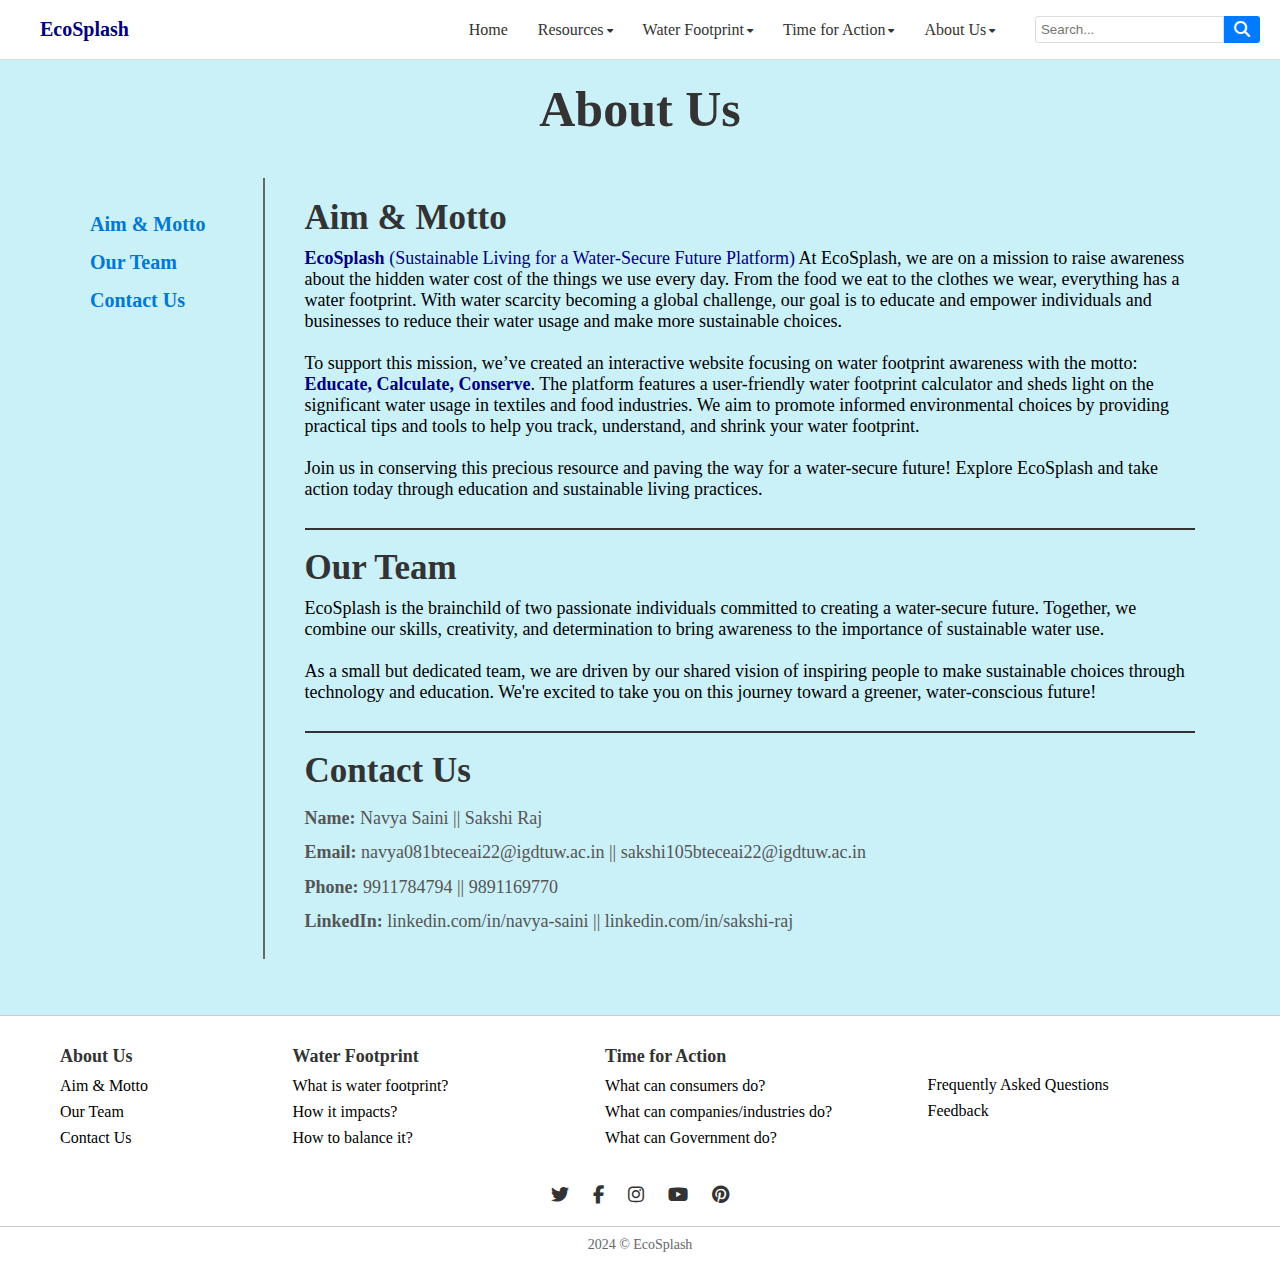
<file: aboutus.html>
<!DOCTYPE html>
<html lang="en">
<head>
    <meta charset="UTF-8">
    <meta name="viewport" content="width=device-width, initial-scale=1.0">
    <title>About Us</title>
    <link rel="stylesheet" href="aboutuspage.css">
    
    <!-- Font Awesome -->
    <link href="https://cdnjs.cloudflare.com/ajax/libs/font-awesome/6.5.2/css/all.min.css" rel="stylesheet">
</head>
<body>
    <header class="navbar">

        <!-- Logo -->
        <div class="navbar-logo">
            <a style="text-decoration: none;" href="index.html"><span style="color: navy; font-size: 20px; margin-left: 20px;"><b>EcoSplash</b></span></a>
        </div>

        <!-- Navigation links with dropdown menus -->
        <ul class="navbar-links">
            <li><a href="../index.html">Home</a></li>
            <li class="dropdown">
                <a href="Resources/resourcespage.html">Resources <i class="fas fa-caret-down"></i></a>
                <ul class="dropdown-menu">
                    <li><a href="#roadmap">RoadMap</a></li>
                    <li><a href="#guide">Guide</a></li>
                    <li><a href="#blogs">Blogs</a></li>
                </ul>
            </li>
            <li class="dropdown">
                <a href="water_footprint/info_waterfootprint.html">Water Footprint <i class="fas fa-caret-down"></i></a>
                <ul class="dropdown-menu">
                    <li><a href="water_footprint/info_waterfootprint.html">What is water footprint?</a></li>
                    <li><a href="water_footprint/impact.html">How it impacts?</a></li>
                    <li><a href="water_footprint/balance.html">How to balance it?</a></li>
                </ul>
            </li>
            <li class="dropdown">
                <a href="timeforaction.html">Time for Action <i class="fas fa-caret-down"></i></a>
                <ul class="dropdown-menu">
                    <li><a href="timeforaction.html#consumers">What can consumers do?</a></li>
                    <li><a href="timeforaction.html#companies">What can companies/industries do?</a></li>
                    <li><a href="timeforaction.html#government">What can Government do?</a></li>
                </ul>
            </li>
            <li class="dropdown">
                <a href="aboutus.html">About Us <i class="fas fa-caret-down"></i></a>
                <ul class="dropdown-menu">
                    <li><a href="#aim-motto">Aim & Motto</a></li>
                    <li><a href="#our-team">Our Team</a></li>
                    <li><a href="#contact-us">Contact Us</a></li>
                </ul>
            </li>
        </ul>

        <!-- Search Bar -->
        <div class="navbar-search">
            <input type="text" placeholder="Search...">
            <button type="submit"><i class="fas fa-search"></i></button>
        </div>
    </header>


    <!-------------------Content--------------------------->

    <section class="aboutuspage">
        <h1>About Us</h1>
</section>
    
    <div class="container">
        <!-- Left Section -->
        <div class="left-section">
            <ul>
                <li><a href="#aim-motto">Aim & Motto</a></li>
                <li><a href="#our-team">Our Team</a></li>
                <li><a href="#contact-us">Contact Us</a></li>
            </ul>
        </div>
    
        <!-- Right Section -->
        <div class="right-section">
            <section id="aim-motto">
                <h2>Aim & Motto</h2>
                <p><span style="color: navy;"><b>EcoSplash</b> (Sustainable Living for a Water-Secure Future Platform)</span>
                    At EcoSplash, we are on a mission to raise awareness about the hidden water cost of the things we use every day. From the food we eat to the clothes we wear, everything has a water footprint. With water scarcity becoming a global challenge, our goal is to educate and empower individuals and businesses to reduce their water usage and make more sustainable choices.
                    <br><br>
                    To support this mission, we’ve created an interactive website focusing on water footprint awareness with the motto: <br>
                    <span style="color: navy;"><b>Educate, Calculate, Conserve</b></span>. The platform features a user-friendly water footprint calculator and sheds light on the significant water usage in textiles and food industries. We aim to promote informed environmental choices by providing practical tips and tools to help you track, understand, and shrink your water footprint.
                    <br><br>
                    Join us in conserving this precious resource and paving the way for a water-secure future! Explore EcoSplash and take action today through education and sustainable living practices.
                </p>
            </section>
            <br>
            <hr style=" border: 1px solid #333;">
            <br>
            <section id="our-team">
                <h2>Our Team</h2>
                <p>EcoSplash is the brainchild of two passionate individuals committed to creating a water-secure future. Together, we combine our skills, creativity, and determination to bring awareness to the importance of sustainable water use.
                    <br><br>
                    As a small but dedicated team, we are driven by our shared vision of inspiring people to make sustainable choices through technology and education. We're excited to take you on this journey toward a greener, water-conscious future!
                </p>
            </section>
            <br>
            <hr style=" border: 1px solid #333;">
            <br>
            <section id="contact-us">
                <h2>Contact Us</h2>
                <p><strong>Name:</strong> Navya Saini || Sakshi Raj</p>
                <p><strong>Email:</strong> <a href="mailto:navya081bteceai22@igdtuw.ac.in">navya081bteceai22@igdtuw.ac.in</a> || <a href="mailto:sakshi105bteceai22@igdtuw.ac.in">sakshi105bteceai22@igdtuw.ac.in</a></p>
                <p><strong>Phone:</strong> 9911784794 || 9891169770</p>
                <p><strong>LinkedIn:</strong> 
                    <a href="https://www.linkedin.com/in/navya-saini-4845a9257">linkedin.com/in/navya-saini</a> || 
                    <a href="https://www.linkedin.com/in/sakshi-raj-140a20249">linkedin.com/in/sakshi-raj</a>
                </p>
            </section>
        </div>
    </div>
<br>
<br>

    <!-- Footer -->
<footer>
    <div class="footer-content">
        <div class="footer-section">
            <h3>About Us</h3>
            <ul>
                <li><a href="aboutus.html#aim-motto">Aim & Motto</a></li>
                <li><a href="aboutus.html#our-team">Our Team</a></li>
                <li><a href="aboutus.html#contact-us">Contact Us</a></li>
            </ul>
        </div>
        <div class="footer-section" style="margin-left: -110px;">
            <h3>Water Footprint</h3>
            <ul>
                <li><a href="water_footprint/info_waterfootprint.html">What is water footprint?</a></li>
                <li><a href="water_footprint/impact.html">How it impacts?</a></li>
                <li><a href="water_footprint/balance.html">How to balance it?</a></li>
            </ul>
        </div>
        <div class="footer-section" style="margin-left: -30px;">
            <h3>Time for Action</h3>
            <ul>
                <li><a href="timeforaction.html#consumers">What can consumers do?</a></li>
                <li><a href="timeforaction.html#companies">What can companies/industries do?</a></li>
                <li><a href="timeforaction.html#government">What can Government do?</a></li>
            </ul>
        </div>
  
        <div class="footer-section" style="margin-left: -20px;">
            <h3></h3>
            <ul>
                <li style="margin-top: 30px;"><a href="faqs.html">Frequently Asked Questions</a></li>
                <li><a href="feedback.html">Feedback</a></li>
            </ul>
        </div>
    </div>

    <div class="footer-social">
        <a href="#"><i class="fab fa-twitter"></i></a>
        <a href="#"><i class="fab fa-facebook-f"></i></a>
        <a href="#"><i class="fab fa-instagram"></i></a>
        <a href="#"><i class="fab fa-youtube"></i></a>
        <a href="#"><i class="fab fa-pinterest"></i></a>
    </div>


    <div class="footer-bottom">
        <p>2024 © EcoSplash</p>
    </div>
</footer>

</body>
</html>
</file>
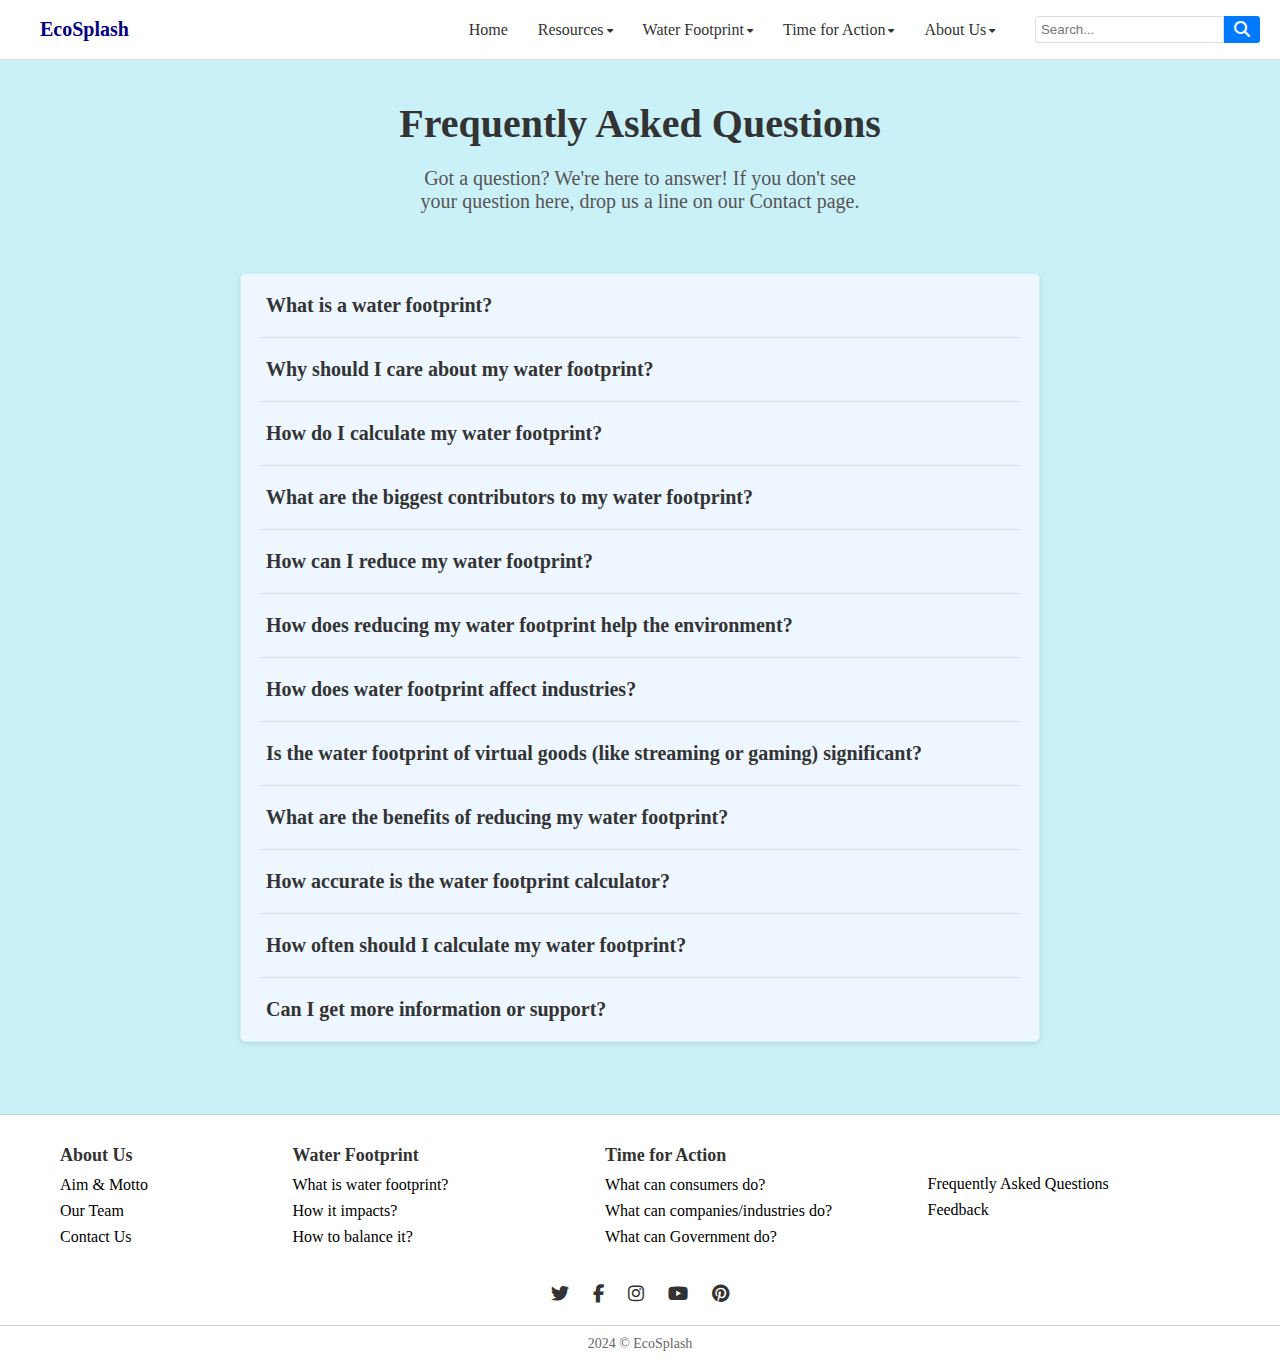
<file: faqs.html>
<!DOCTYPE html>
<html lang="en">
<head>
    <meta charset="UTF-8">
    <meta name="viewport" content="width=device-width, initial-scale=1.0">
    <title>FAQs</title>
    <link rel="stylesheet" href="faqspage.css">
    
    <!-- Font Awesome -->
    <link href="https://cdnjs.cloudflare.com/ajax/libs/font-awesome/6.5.2/css/all.min.css" rel="stylesheet">
</head>
<body>
    <header class="navbar">

        <!-- Logo -->
        <div class="navbar-logo">
            <a style="text-decoration: none;" href="index.html"><span style="color: navy; font-size: 20px; margin-left: 20px;"><b>EcoSplash</b></span></a>
        </div>

        <!-- Navigation links with dropdown menus -->
        <ul class="navbar-links">
            <li><a href="index.html">Home</a></li>
            <li class="dropdown">
                <a href="Resources/resourcespage.html">Resources <i class="fas fa-caret-down"></i></a>
                <ul class="dropdown-menu">
                    <li><a href="#roadmap">RoadMap</a></li>
                    <li><a href="#guide">Guide</a></li>
                    <li><a href="#blogs">Blogs</a></li>
                </ul>
            </li>
            <li class="dropdown">
                <a href="water_footprint/info_waterfootprint.html">Water Footprint <i class="fas fa-caret-down"></i></a>
                <ul class="dropdown-menu">
                    <li><a href="water_footprint/info_waterfootprint.html">What is water footprint?</a></li>
                    <li><a href="water_footprint/impact.html">How it impacts?</a></li>
                    <li><a href="water_footprint/balance.html">How to balance it?</a></li>
                </ul>
            </li>
            <li class="dropdown">
                <a href="timeforaction.html">Time for Action <i class="fas fa-caret-down"></i></a>
                <ul class="dropdown-menu">
                    <li><a href="timeforaction.html#consumers">What can consumers do?</a></li>
                    <li><a href="timeforaction.html#companies">What can companies/industries do?</a></li>
                    <li><a href="timeforaction.html#government">What can Government do?</a></li>
                </ul>
            </li>
            <li class="dropdown">
                <a href="aboutus.html">About Us <i class="fas fa-caret-down"></i></a>
                <ul class="dropdown-menu">
                    <li><a href="aboutus.html#aim-motto">Aim & Motto</a></li>
                    <li><a href="aboutus.html#our-team">Our Team</a></li>
                    <li><a href="aboutus.html#contact-us">Contact Us</a></li>
                </ul>
            </li>
        </ul>

        <!-- Search Bar -->
        <div class="navbar-search">
            <input type="text" placeholder="Search...">
            <button type="submit"><i class="fas fa-search"></i></button>
        </div>
    </header>

  <!----------------------Content----------------------------------->
  <h1 class="faqq">Frequently Asked Questions</h1>
  <p class="fapp">
      Got a question? We're here to answer! If you don't see<br> 
      your question here, drop us a line on our Contact page.
  </p>
  
  <!-- FAQ Section -->
  <div class="container mt-5">
      <div class="faq-container">
          <!-- FAQ 1 -->
          <div class="faq-item">
              <div class="faq-question" onclick="toggleAnswer(1)">
                  <span>What is a water footprint?</span>
                  <span class="close-btn" onclick="closeAnswer(event, 1)">×</span>
              </div>
              <div class="faq-answer" id="answer1">
                  A water footprint measures the total volume of water used to produce goods and services, including water used in production, processing, and transportation. It covers everything from the water used in food and clothing to energy production.
              </div>
          </div>
  
          <!-- FAQ 2 -->
          <div class="faq-item">
              <div class="faq-question" onclick="toggleAnswer(2)">
                  <span>Why should I care about my water footprint?</span>
                  <span class="close-btn" onclick="closeAnswer(event, 2)">×</span>
              </div>
              <div class="faq-answer" id="answer2">
                  Water is a finite resource, and many regions are facing severe water scarcity. By understanding your water footprint, you can make more informed, sustainable choices that help conserve water and reduce strain on global resources.
              </div>
          </div>
  
          <!-- FAQ 3 -->
          <div class="faq-item">
              <div class="faq-question" onclick="toggleAnswer(3)">
                  <span>How do I calculate my water footprint?</span>
                  <span class="close-btn" onclick="closeAnswer(event, 3)">×</span>
              </div>
              <div class="faq-answer" id="answer3">
                  You can easily calculate your water footprint using our Water Footprint Calculator. It takes into account factors like your diet, clothing, energy consumption, and other daily activities to estimate your total water usage.
              </div>
          </div>
  
          <!-- FAQ 4 -->
          <div class="faq-item">
              <div class="faq-question" onclick="toggleAnswer(4)">
                  <span>What are the biggest contributors to my water footprint?</span>
                  <span class="close-btn" onclick="closeAnswer(event, 4)">×</span>
              </div>
              <div class="faq-answer" id="answer4">
                  The major contributors to a personal water footprint are food (especially water-intensive products like beef and cotton) and clothing. Agriculture and industrial production also play a significant role in water consumption.
              </div>
          </div>
  
          <!-- FAQ 5 -->
          <div class="faq-item">
              <div class="faq-question" onclick="toggleAnswer(5)">
                  <span>How can I reduce my water footprint?</span>
                  <span class="close-btn" onclick="closeAnswer(event, 5)">×</span>
              </div>
              <div class="faq-answer" id="answer5">
                  You can reduce your water footprint by making small changes, such as choosing plant-based foods, buying water-efficient products, conserving water at home, and supporting sustainable brands. Our website provides detailed tips and resources to help you get started.
              </div>
          </div>
  
          <!-- FAQ 6 -->
          <div class="faq-item">
              <div class="faq-question" onclick="toggleAnswer(6)">
                  <span>How does reducing my water footprint help the environment?</span>
                  <span class="close-btn" onclick="closeAnswer(event, 6)">×</span>
              </div>
              <div class="faq-answer" id="answer6">
                  Reducing your water footprint helps conserve precious water resources, reduces pollution, and decreases the environmental impact of water extraction. It also contributes to addressing global challenges like water scarcity and ecosystem preservation.
              </div>
          </div>
  
          <!-- FAQ 7 -->
          <div class="faq-item">
              <div class="faq-question" onclick="toggleAnswer(7)">
                  <span>How does water footprint affect industries?</span>
                  <span class="close-btn" onclick="closeAnswer(event, 7)">×</span>
              </div>
              <div class="faq-answer" id="answer7">
                  Industries like fashion, agriculture, and energy production have massive water footprints due to the resources required to produce goods. By promoting sustainable practices and encouraging industries to reduce their water consumption, we can help protect global water supplies.
              </div>
          </div>
  
          <!-- FAQ 8 -->
          <div class="faq-item">
              <div class="faq-question" onclick="toggleAnswer(8)">
                  <span>Is the water footprint of virtual goods (like streaming or gaming) significant?</span>
                  <span class="close-btn" onclick="closeAnswer(event, 8)">×</span>
              </div>
              <div class="faq-answer" id="answer8">
                  Yes! Digital activities like streaming and gaming also contribute to your water footprint through the energy needed to run data centres. By reducing screen time or choosing more sustainable services, you can lower the water footprint of your digital activities.
              </div>
          </div>
  
          <!-- FAQ 9 -->
          <div class="faq-item">
              <div class="faq-question" onclick="toggleAnswer(9)">
                  <span>What are the benefits of reducing my water footprint?</span>
                  <span class="close-btn" onclick="closeAnswer(event, 9)">×</span>
              </div>
              <div class="faq-answer" id="answer9">
                  By reducing your water footprint, you contribute to preserving freshwater resources, saving money, reducing environmental pollution, and supporting a more sustainable future for everyone.
              </div>
          </div>
  
          <!-- FAQ 10 -->
          <div class="faq-item">
              <div class="faq-question" onclick="toggleAnswer(10)">
                  <span>How accurate is the water footprint calculator?</span>
                  <span class="close-btn" onclick="closeAnswer(event, 10)">×</span>
              </div>
              <div class="faq-answer" id="answer10">
                  Our Water Footprint Calculator provides an estimate based on commonly available data and averages. While it may not be 100% precise for every individual or region, it gives a reliable overview to help you understand your water consumption patterns and areas where you can reduce usage.
              </div>
          </div>
  
          <!-- FAQ 11 -->
          <div class="faq-item">
              <div class="faq-question" onclick="toggleAnswer(11)">
                  <span>How often should I calculate my water footprint?</span>
                  <span class="close-btn" onclick="closeAnswer(event, 11)">×</span>
              </div>
              <div class="faq-answer" id="answer11">
                  We recommend recalculating your water footprint every few months or whenever you make significant lifestyle changes, such as adjusting your diet, changing your consumption habits, or adopting new water-saving practices.
              </div>
          </div>
  
          <!-- FAQ 12 -->
          <div class="faq-item">
              <div class="faq-question" onclick="toggleAnswer(12)">
                  <span>Can I get more information or support?</span>
                  <span class="close-btn" onclick="closeAnswer(event, 12)">×</span>
              </div>
              <div class="faq-answer" id="answer12">
                  Yes! If you have any specific questions or need additional support, our team is here to help. You can visit the Contact Us page to send an inquiry, or explore our Resources section for more in-depth articles, guides, and FAQs.
              </div>
          </div>
      </div>
  </div>
    
<br>
<br>
<br>
<br>


    <!-- Footer -->
<footer>
    <div class="footer-content">
        <div class="footer-section">
            <h3>About Us</h3>
            <ul>
                <li><a href="aboutus.html#aim-motto">Aim & Motto</a></li>
                <li><a href="aboutus.html#our-team">Our Team</a></li>
                <li><a href="aboutus.html#contact-us">Contact Us</a></li>
            </ul>
        </div>
        <div class="footer-section" style="margin-left: -110px;">
            <h3>Water Footprint</h3>
            <ul>
                <li><a href="water_footprint/info_waterfootprint.html">What is water footprint?</a></li>
                <li><a href="water_footprint/impact.html">How it impacts?</a></li>
                <li><a href="water_footprint/balance.html">How to balance it?</a></li>
            </ul>
        </div>
        <div class="footer-section" style="margin-left: -30px;">
            <h3>Time for Action</h3>
            <ul>
                <li><a href="timeforaction.html#consumers">What can consumers do?</a></li>
                <li><a href="timeforaction.html#companies">What can companies/industries do?</a></li>
                <li><a href="timeforaction.html#government">What can Government do?</a></li>
            </ul>
        </div>
  
        <div class="footer-section" style="margin-left: -20px;">
            <h3></h3>
            <ul>
                <li style="margin-top: 30px;"><a href="faqs.html">Frequently Asked Questions</a></li>
                <li><a href="feedback.html">Feedback</a></li>
            </ul>
        </div>
    </div>

    <div class="footer-social">
        <a href="#"><i class="fab fa-twitter"></i></a>
        <a href="#"><i class="fab fa-facebook-f"></i></a>
        <a href="#"><i class="fab fa-instagram"></i></a>
        <a href="#"><i class="fab fa-youtube"></i></a>
        <a href="#"><i class="fab fa-pinterest"></i></a>
    </div>


    <div class="footer-bottom">
        <p>2024 © EcoSplash</p>
    </div>
</footer>

<script src="faqscript.js"></script>

</body>
</html>
</file>
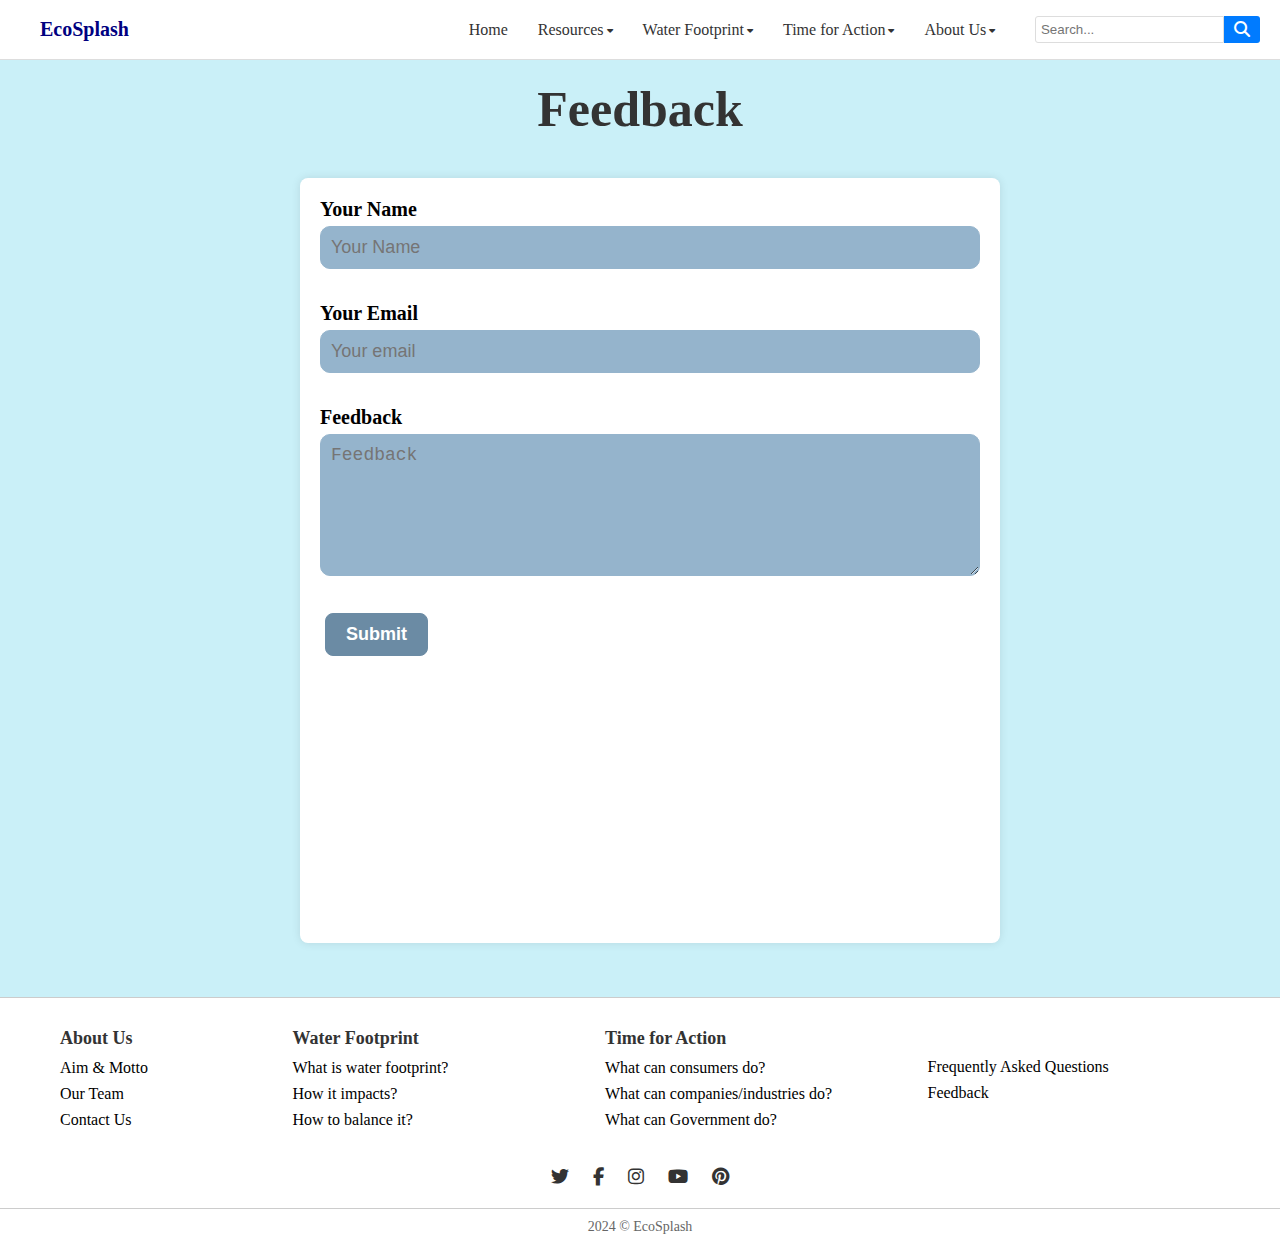
<file: feedback.html>
<!DOCTYPE html>
<html lang="en">
<head>
    <meta charset="UTF-8">
    <meta name="viewport" content="width=device-width, initial-scale=1.0">
    <title>Feedback</title>
    <link rel="stylesheet" href="feedbackpage.css">
    
    <!-- Font Awesome -->
    <link href="https://cdnjs.cloudflare.com/ajax/libs/font-awesome/6.5.2/css/all.min.css" rel="stylesheet">
</head>
<body>
    <header class="navbar">

        <!-- Logo -->
        <div class="navbar-logo">
            <a style="text-decoration: none;" href="index.html"><span style="color: navy; font-size: 20px; margin-left: 20px;"><b>EcoSplash</b></span></a>
        </div>

        <!-- Navigation links with dropdown menus -->
        <ul class="navbar-links">
            <li><a href="index.html">Home</a></li>
            <li class="dropdown">
                <a href="Resources/resourcespage.html">Resources <i class="fas fa-caret-down"></i></a>
                <ul class="dropdown-menu">
                    <li><a href="#roadmap">RoadMap</a></li>
                    <li><a href="#guide">Guide</a></li>
                    <li><a href="#blogs">Blogs</a></li>
                </ul>
            </li>
            <li class="dropdown">
                <a href="water_footprint/info_waterfootprint.html">Water Footprint <i class="fas fa-caret-down"></i></a>
                <ul class="dropdown-menu">
                    <li><a href="water_footprint/info_waterfootprint.html">What is water footprint?</a></li>
                    <li><a href="water_footprint/impact.html">How it impacts?</a></li>
                    <li><a href="water_footprint/balance.html">How to balance it?</a></li>
                </ul>
            </li>
            <li class="dropdown">
                <a href="timeforaction.html">Time for Action <i class="fas fa-caret-down"></i></a>
                <ul class="dropdown-menu">
                    <li><a href="timeforaction.html#consumers">What can consumers do?</a></li>
                    <li><a href="timeforaction.html#companies">What can companies/industries do?</a></li>
                    <li><a href="timeforaction.html#government">What can Government do?</a></li>
                </ul>
            </li>
            <li class="dropdown">
                <a href="aboutus.html">About Us <i class="fas fa-caret-down"></i></a>
                <ul class="dropdown-menu">
                    <li><a href="aboutus.html#aim-motto">Aim & Motto</a></li>
                    <li><a href="aboutus.html#our-team">Our Team</a></li>
                    <li><a href="aboutus.html#contact-us">Contact Us</a></li>
                </ul>
            </li>
        </ul>

        <!-- Search Bar -->
        <div class="navbar-search">
            <input type="text" placeholder="Search...">
            <button type="submit"><i class="fas fa-search"></i></button>
        </div>
    </header>

  <!----------------------Content----------------------------------->

  <section class="feedbackpage">
    <h1>Feedback</h1>
    <!-- <p></p> -->
</section>
  <div class="contact-right">
    <form name="submit-to-google-sheet">
        <h4>Your Name</h4><p><input type="text" name="Name" placeholder="Your Name" required></p>
        <br>
        <h4>Your Email</h4><p><input type="email" name="Email" placeholder="Your email" required></p>
        <br>
        <h4>Feedback</h4><p><textarea name="Message" rows="6" placeholder="Feedback"></textarea></p>
        <br>
        <button type="submit" class="btn btn2">Submit</button>
    </form>
    <span id="msg"></span>
</div>
</div>
</div>
<br>
<br>
<br>
<!------------------------form setup for taking response-------------------------------cont scriptURL: link of excel after deploying------------->  
<script>
const scriptURL = 'https://script.google.com/macros/s/AKfycbzkeJ4XLJecSd8-vyqHQwPB_y05UvF5GBeNVy4jnbnfFFbbxXhEaRkrbxMCmKmUv4iPFw/exec'    
const form = document.forms['submit-to-google-sheet']

const msg = document.getElementById("msg")


form.addEventListener('submit', e => {
  e.preventDefault()
  fetch(scriptURL, { method: 'POST', body: new FormData(form)})
    .then(response => {
        msg.innerHTML = "Feedback sent successfully"
        setTimeout(function(){
            msg.innerHTML = ""
        },5000)
        form.reset()
    })
    .catch(error => console.error('Error!', error.message))
})
</script>




    <!-- Footer -->
<footer>
    <div class="footer-content">
        <div class="footer-section">
            <h3>About Us</h3>
            <ul>
                <li><a href="aboutus.html#aim-motto">Aim & Motto</a></li>
                <li><a href="aboutus.html#our-team">Our Team</a></li>
                <li><a href="aboutus.html#contact-us">Contact Us</a></li>
            </ul>
        </div>
        <div class="footer-section" style="margin-left: -110px;">
            <h3>Water Footprint</h3>
            <ul>
                <li><a href="water_footprint/info_waterfootprint.html">What is water footprint?</a></li>
                <li><a href="water_footprint/impact.html">How it impacts?</a></li>
                <li><a href="water_footprint/balance.html">How to balance it?</a></li>
            </ul>
        </div>
        <div class="footer-section" style="margin-left: -30px;">
            <h3>Time for Action</h3>
            <ul>
                <li><a href="timeforaction.html#consumers">What can consumers do?</a></li>
                <li><a href="timeforaction.html#companies">What can companies/industries do?</a></li>
                <li><a href="timeforaction.html#government">What can Government do?</a></li>
            </ul>
        </div>
  
        <div class="footer-section" style="margin-left: -20px;">
            <h3></h3>
            <ul>
                <li style="margin-top: 30px;"><a href="faqs.html">Frequently Asked Questions</a></li>
                <li><a href="feedback.html">Feedback</a></li>
            </ul>
        </div>
    </div>

    <div class="footer-social">
        <a href="#"><i class="fab fa-twitter"></i></a>
        <a href="#"><i class="fab fa-facebook-f"></i></a>
        <a href="#"><i class="fab fa-instagram"></i></a>
        <a href="#"><i class="fab fa-youtube"></i></a>
        <a href="#"><i class="fab fa-pinterest"></i></a>
    </div>


    <div class="footer-bottom">
        <p>2024 © EcoSplash</p>
    </div>
</footer>


</body>
</html>
</file>
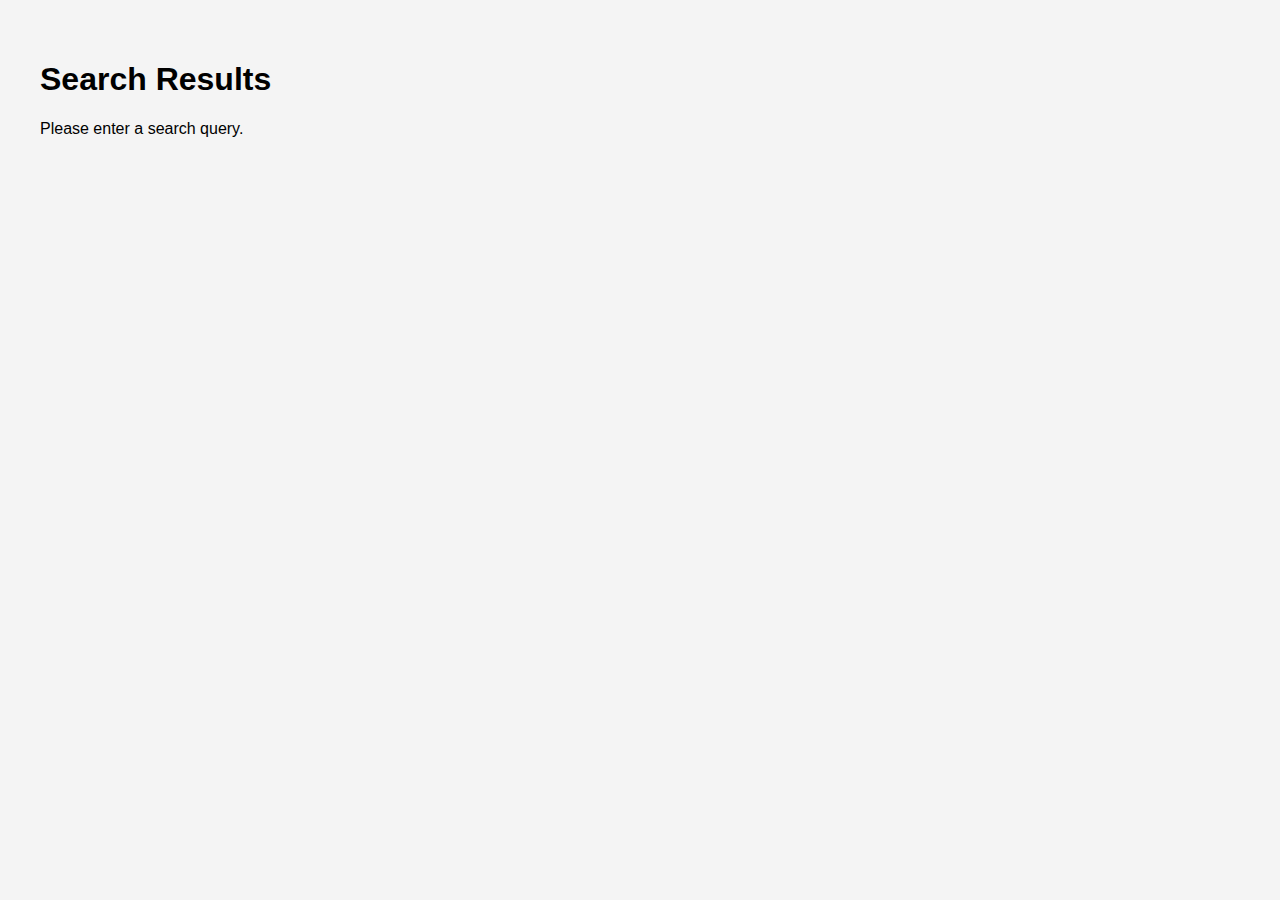
<file: search.html>
<!DOCTYPE html>
<html lang="en">
<head>
  <meta charset="UTF-8" />
  <title>Search Results</title>
  <style>
    body {
      font-family: Arial, sans-serif;
      padding: 2rem;
      background: #f4f4f4;
    }
    .result {
      background: white;
      padding: 1rem;
      margin-bottom: 1rem;
      border-radius: 8px;
      box-shadow: 0 2px 4px rgba(0, 0, 0, 0.1);
    }
    .result a {
      text-decoration: none;
      font-weight: bold;
      font-size: 1.2rem;
      color: #0077b6;
    }
    .result p {
      margin-top: 0.5rem;
      color: #444;
    }
  </style>
</head>
<body>
  <h1>Search Results</h1>
  <div id="results">Loading...</div>

  <script>
    const query = new URLSearchParams(window.location.search).get("q")?.toLowerCase();
    const resultsDiv = document.getElementById("results");

    const pages = [
      { title: "Home", url: "index.html" },
      { title: "Water Footprint", url: "waterfootprint.html" },
      { title: "Time for Action", url: "timeforaction.html" },
      { title: "Resources", url: "resources.html" },
      { title: "About Us", url: "about.html" }
    ];

    if (!query) {
      resultsDiv.innerHTML = "<p>Please enter a search query.</p>";
    } else {
      Promise.all(
        pages.map(page =>
          fetch(page.url)
            .then(res => res.text())
            .then(html => {
              const parser = new DOMParser();
              const doc = parser.parseFromString(html, "text/html");

              const text = doc.body?.innerText?.toLowerCase() || "";

              if (text.includes(query)) {
                // Try to get the first meaningful paragraph
                let preview = doc.querySelector("p")?.innerText || "No description available.";

                return `
                  <div class="result">
                    <a href="${page.url}">${page.title}</a>
                    <p>${preview}</p>
                  </div>
                `;
              }

              return null;
            })
            .catch(() => null)
        )
      ).then(results => {
        const filtered = results.filter(Boolean);
        if (filtered.length > 0) {
          resultsDiv.innerHTML = filtered.join("");
        } else {
          resultsDiv.innerHTML = `<p>No results found for "<strong>${query}</strong>".</p>`;
        }
      });
    }
  </script>
</body>
</html>
</file>
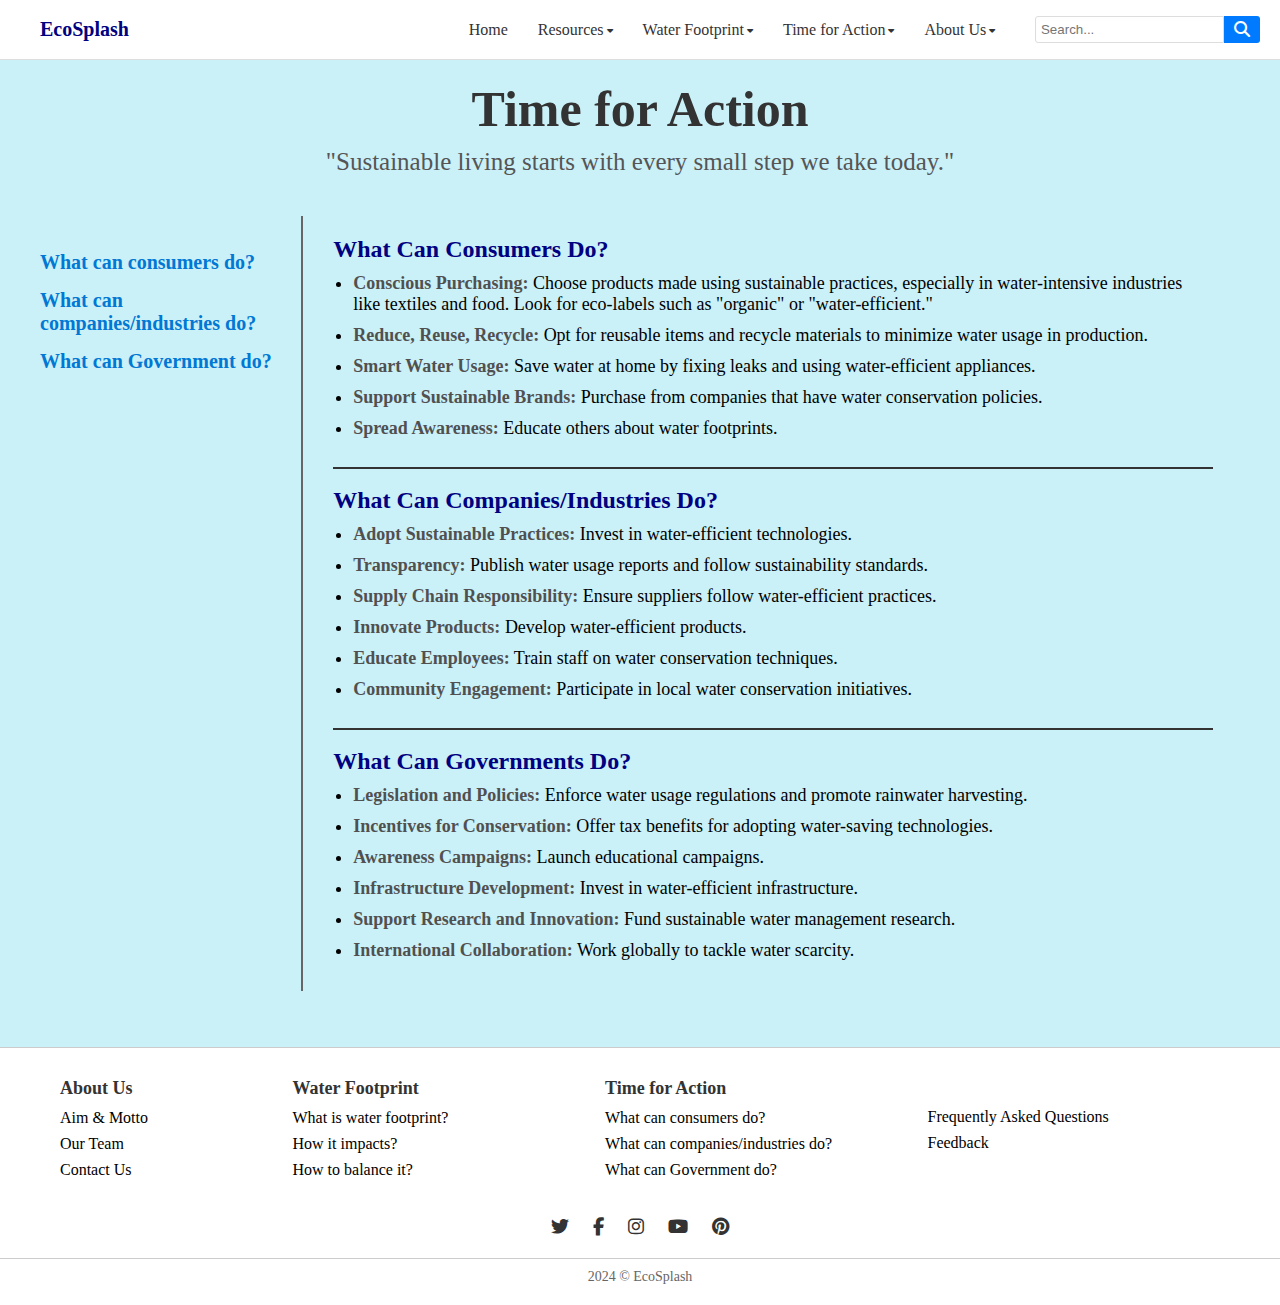
<file: timeforaction.html>
<!DOCTYPE html>
<html lang="en">
<head>
    <meta charset="UTF-8">
    <meta name="viewport" content="width=device-width, initial-scale=1.0">
    <title>Time For Action</title>
    <link rel="stylesheet" href="timeforactionpage.css">
    
    <!-- Font Awesome -->
    <link href="https://cdnjs.cloudflare.com/ajax/libs/font-awesome/6.5.2/css/all.min.css" rel="stylesheet">
</head>
<body>
    <header class="navbar">

        <!-- Logo -->
        <div class="navbar-logo">
            <a style="text-decoration: none;" href="index.html"><span style="color: navy; font-size: 20px; margin-left: 20px;"><b>EcoSplash</b></span></a>
        </div>

        <!-- Navigation links with dropdown menus -->
        <ul class="navbar-links">
            <li><a href="index.html">Home</a></li>
            <li class="dropdown">
                <a href="Resources/resourcespage.html">Resources <i class="fas fa-caret-down"></i></a>
                <ul class="dropdown-menu">
                    <li><a href="#roadmap">RoadMap</a></li>
                    <li><a href="#guide">Guide</a></li>
                    <li><a href="#blogs">Blogs</a></li>
                </ul>
            </li>
            <li class="dropdown">
                <a href="water_footprint/info_waterfootprint.html">Water Footprint <i class="fas fa-caret-down"></i></a>
                <ul class="dropdown-menu">
                    <li><a href="water_footprint/info_waterfootprint.html">What is water footprint?</a></li>
                    <li><a href="water_footprint/impact.html">How it impacts?</a></li>
                    <li><a href="water_footprint/balance.html">How to balance it?</a></li>
                </ul>
            </li>
            <li class="dropdown">
                <a href="timeforaction.html">Time for Action <i class="fas fa-caret-down"></i></a>
                <ul class="dropdown-menu">
                    <li><a href="#consumers">What can consumers do?</a></li>
                    <li><a href="#companies">What can companies/industries do?</a></li>
                    <li><a href="#government">What can Government do?</a></li>
                </ul>
            </li>
            <li class="dropdown">
                <a href="aboutus.html">About Us <i class="fas fa-caret-down"></i></a>
                <ul class="dropdown-menu">
                    <li><a href="aboutus.html#aim-motto">Aim & Motto</a></li>
                    <li><a href="aboutus.html#our-team">Our Team</a></li>
                    <li><a href="aboutus.html#contact-us">Contact Us</a></li>
                </ul>
            </li>
        </ul>

        <!-- Search Bar -->
        <div class="navbar-search">
            <input type="text" placeholder="Search...">
            <button type="submit"><i class="fas fa-search"></i></button>
        </div>
    </header>


    <!-------------------Content--------------------------->
    <section class="timeforactionpage">
        <h1>Time for Action</h1>
        <p>"Sustainable living starts with every small step we take today."</p>
    </section>
    
    <div class="container">
        <!-- Left Section -->
        <div class="left-section">
            <ul>
                <li><a href="#consumers">What can consumers do?</a></li>
                <li><a href="#companies">What can companies/industries do?</a></li>
                <li><a href="#government">What can Government do?</a></li>
            </ul>
        </div>
    
        <!-- Right Section -->
        <div class="right-section">
            <section id="consumers">
                <h2>What Can Consumers Do?</h2>
                <ul>
                    <li><strong>Conscious Purchasing:</strong> Choose products made using sustainable practices, especially in water-intensive industries like textiles and food. Look for eco-labels such as "organic" or "water-efficient."</li>
                    <li><strong>Reduce, Reuse, Recycle:</strong> Opt for reusable items and recycle materials to minimize water usage in production.</li>
                    <li><strong>Smart Water Usage:</strong> Save water at home by fixing leaks and using water-efficient appliances.</li>
                    <li><strong>Support Sustainable Brands:</strong> Purchase from companies that have water conservation policies.</li>
                    <li><strong>Spread Awareness:</strong> Educate others about water footprints.</li>
                </ul>
            </section>
            <br>
            <hr style=" border: 1px solid #333;">
            <br>
            <section id="companies">
                <h2>What Can Companies/Industries Do?</h2>
                <ul>
                    <li><strong>Adopt Sustainable Practices:</strong> Invest in water-efficient technologies.</li>
                    <li><strong>Transparency:</strong> Publish water usage reports and follow sustainability standards.</li>
                    <li><strong>Supply Chain Responsibility:</strong> Ensure suppliers follow water-efficient practices.</li>
                    <li><strong>Innovate Products:</strong> Develop water-efficient products.</li>
                    <li><strong>Educate Employees:</strong> Train staff on water conservation techniques.</li>
                    <li><strong>Community Engagement:</strong> Participate in local water conservation initiatives.</li>
                </ul>
            </section>
            <br>
            <hr style=" border: 1px solid #333;">
            <br>
            <section id="government">
                <h2>What Can Governments Do?</h2>
                <ul>
                    <li><strong>Legislation and Policies:</strong> Enforce water usage regulations and promote rainwater harvesting.</li>
                    <li><strong>Incentives for Conservation:</strong> Offer tax benefits for adopting water-saving technologies.</li>
                    <li><strong>Awareness Campaigns:</strong> Launch educational campaigns.</li>
                    <li><strong>Infrastructure Development:</strong> Invest in water-efficient infrastructure.</li>
                    <li><strong>Support Research and Innovation:</strong> Fund sustainable water management research.</li>
                    <li><strong>International Collaboration:</strong> Work globally to tackle water scarcity.</li>
                </ul>
            </section>
        </div>
    </div>
    <br>
    <br>
    


    <!-- Footer -->
<footer>
    <div class="footer-content">
        <div class="footer-section">
            <h3>About Us</h3>
            <ul>
                <li><a href="aboutus.html#aim-motto">Aim & Motto</a></li>
                <li><a href="aboutus.html#our-team">Our Team</a></li>
                <li><a href="aboutus.html#contact-us">Contact Us</a></li>
            </ul>
        </div>
        <div class="footer-section" style="margin-left: -110px;">
            <h3>Water Footprint</h3>
            <ul>
                <li><a href="water_footprint/info_waterfootprint.html">What is water footprint?</a></li>
                <li><a href="water_footprint/impact.html">How it impacts?</a></li>
                <li><a href="water_footprint/balance.html">How to balance it?</a></li>
            </ul>
        </div>
        <div class="footer-section" style="margin-left: -30px;">
            <h3>Time for Action</h3>
            <ul>
                <li><a href="timeforaction.html#consumers">What can consumers do?</a></li>
                <li><a href="timeforaction.html#companies">What can companies/industries do?</a></li>
                <li><a href="timeforaction.html#government">What can Government do?</a></li>
            </ul>
        </div>
  
        <div class="footer-section" style="margin-left: -20px;">
            <h3></h3>
            <ul>
                <li style="margin-top: 30px;"><a href="faqs.html">Frequently Asked Questions</a></li>
                <li><a href="feedback.html">Feedback</a></li>
            </ul>
        </div>
    </div>

    <div class="footer-social">
        <a href="#"><i class="fab fa-twitter"></i></a>
        <a href="#"><i class="fab fa-facebook-f"></i></a>
        <a href="#"><i class="fab fa-instagram"></i></a>
        <a href="#"><i class="fab fa-youtube"></i></a>
        <a href="#"><i class="fab fa-pinterest"></i></a>
    </div>


    <div class="footer-bottom">
        <p>2024 © EcoSplash</p>
    </div>
</footer>

</body>
</html>
</file>
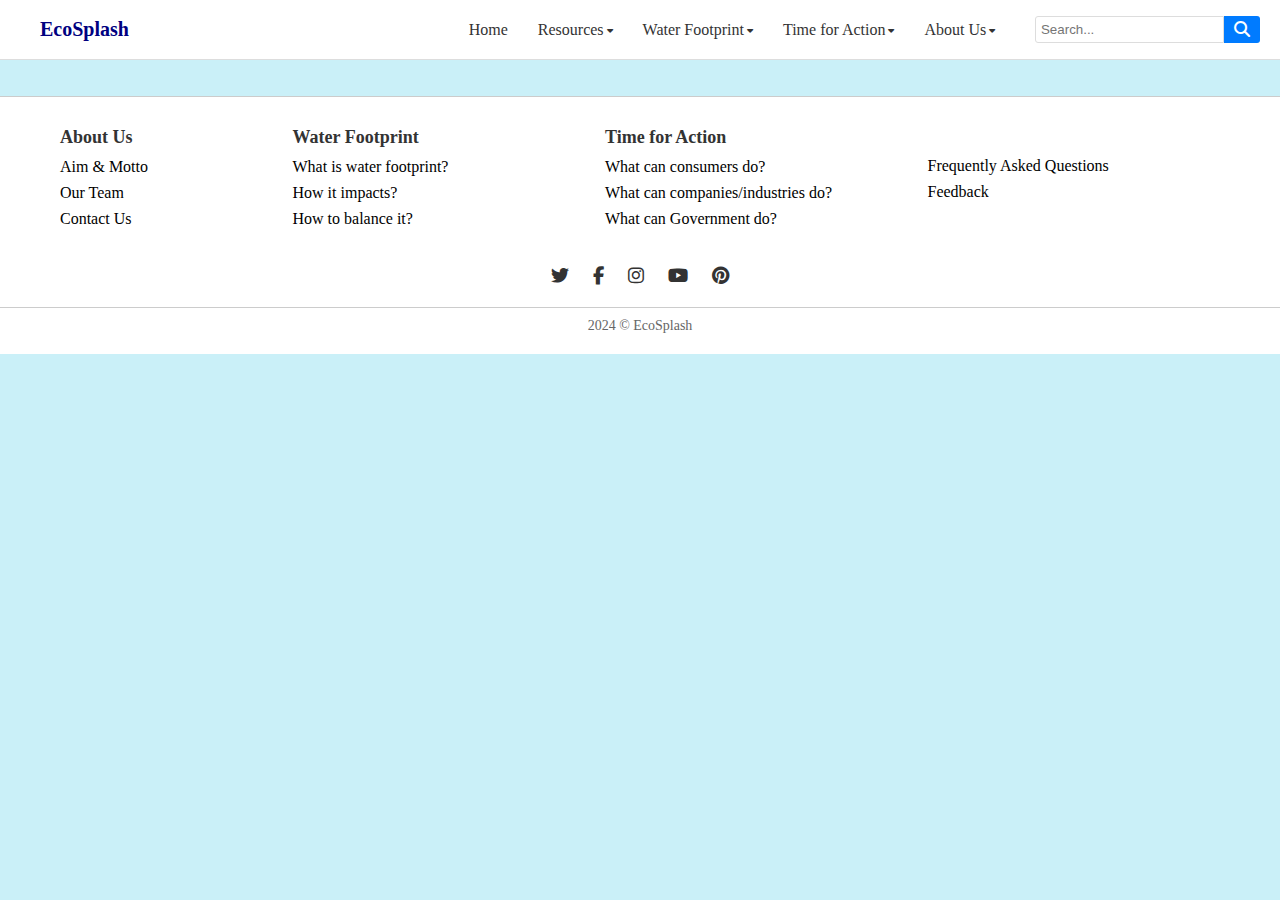
<file: waterCalculator.html>
<!DOCTYPE html>
<html lang="en">
<head>
    <meta charset="UTF-8">
    <meta name="viewport" content="width=device-width, initial-scale=1.0">
    <title>Waterfootprint Calculator</title>
    <link rel="stylesheet" href="waterCalculatorPage.css">
    
    <!-- Font Awesome -->
    <link href="https://cdnjs.cloudflare.com/ajax/libs/font-awesome/6.5.2/css/all.min.css" rel="stylesheet">
</head>
<body>
    <header class="navbar">

        <!-- Logo -->
        <div class="navbar-logo">
            <a style="text-decoration: none;" href="index.html"><span style="color: navy; font-size: 20px; margin-left: 20px;"><b>EcoSplash</b></span></a>
        </div>

        <!-- Navigation links with dropdown menus -->
        <ul class="navbar-links">
            <li><a href="index.html">Home</a></li>
            <li class="dropdown">
                <a href="Resources/resourcespage.html">Resources <i class="fas fa-caret-down"></i></a>
                <ul class="dropdown-menu">
                    <li><a href="#roadmap">RoadMap</a></li>
                    <li><a href="#guide">Guide</a></li>
                    <li><a href="#blogs">Blogs</a></li>
                </ul>
            </li>
            <li class="dropdown">
                <a href="water_footprint/info_waterfootprint.html">Water Footprint <i class="fas fa-caret-down"></i></a>
                <ul class="dropdown-menu">
                    <li><a href="water_footprint/info_waterfootprint.html">What is water footprint?</a></li>
                    <li><a href="water_footprint/impact.html">How it impacts?</a></li>
                    <li><a href="water_footprint/balance.html">How to balance it?</a></li>
                </ul>
            </li>
            <li class="dropdown">
                <a href="timeforaction.html">Time for Action <i class="fas fa-caret-down"></i></a>
                <ul class="dropdown-menu">
                    <li><a href="#consumers">What can consumers do?</a></li>
                    <li><a href="#companies">What can companies/industries do?</a></li>
                    <li><a href="#government">What can Government do?</a></li>
                </ul>
            </li>
            <li class="dropdown">
                <a href="aboutus.html">About Us <i class="fas fa-caret-down"></i></a>
                <ul class="dropdown-menu">
                    <li><a href="aboutus.html#aim-motto">Aim & Motto</a></li>
                    <li><a href="aboutus.html#our-team">Our Team</a></li>
                    <li><a href="aboutus.html#contact-us">Contact Us</a></li>
                </ul>
            </li>
        </ul>

        <!-- Search Bar -->
        <div class="navbar-search">
            <input type="text" placeholder="Search...">
            <button type="submit"><i class="fas fa-search"></i></button>
        </div>
    </header>


    <!-------------------Content--------------------------->
   
    
     
    


    <br>
    <br>
    <!-- Footer -->
<footer>
    <div class="footer-content">
        <div class="footer-section">
            <h3>About Us</h3>
            <ul>
                <li><a href="aboutus.html#aim-motto">Aim & Motto</a></li>
                <li><a href="aboutus.html#our-team">Our Team</a></li>
                <li><a href="aboutus.html#contact-us">Contact Us</a></li>
            </ul>
        </div>
        <div class="footer-section" style="margin-left: -110px;">
            <h3>Water Footprint</h3>
            <ul>
                <li><a href="water_footprint/info_waterfootprint.html">What is water footprint?</a></li>
                <li><a href="water_footprint/impact.html">How it impacts?</a></li>
                <li><a href="water_footprint/balance.html">How to balance it?</a></li>
            </ul>
        </div>
        <div class="footer-section" style="margin-left: -30px;">
            <h3>Time for Action</h3>
            <ul>
                <li><a href="timeforaction.html#consumers">What can consumers do?</a></li>
                <li><a href="timeforaction.html#companies">What can companies/industries do?</a></li>
                <li><a href="timeforaction.html#government">What can Government do?</a></li>
            </ul>
        </div>
  
        <div class="footer-section" style="margin-left: -20px;">
            <h3></h3>
            <ul>
                <li style="margin-top: 30px;"><a href="faqs.html">Frequently Asked Questions</a></li>
                <li><a href="feedback.html">Feedback</a></li>
            </ul>
        </div>
    </div>

    <div class="footer-social">
        <a href="#"><i class="fab fa-twitter"></i></a>
        <a href="#"><i class="fab fa-facebook-f"></i></a>
        <a href="#"><i class="fab fa-instagram"></i></a>
        <a href="#"><i class="fab fa-youtube"></i></a>
        <a href="#"><i class="fab fa-pinterest"></i></a>
    </div>


    <div class="footer-bottom">
        <p>2024 © EcoSplash</p>
    </div>
</footer>

</body>
</html>
</file>
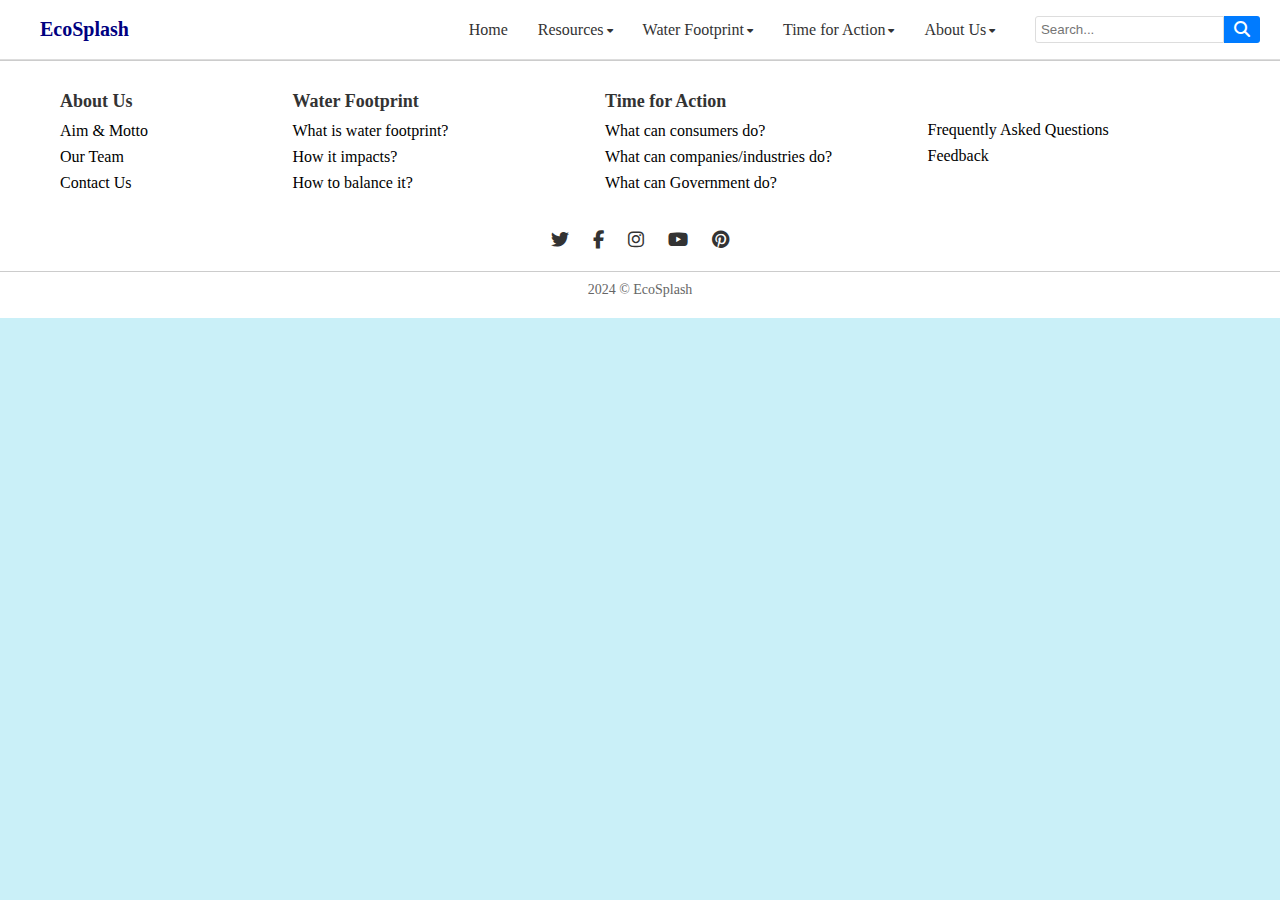
<file: Resources/resourcespage.html>
<!DOCTYPE html>
<html lang="en">
<head>
    <meta charset="UTF-8">
    <meta name="viewport" content="width=device-width, initial-scale=1.0">
    <title>Resources</title>
    <link rel="stylesheet" href="resources.css">
    
    <!-- Font Awesome -->
    <link href="https://cdnjs.cloudflare.com/ajax/libs/font-awesome/6.5.2/css/all.min.css" rel="stylesheet">
</head>
<body>
    <header class="navbar">

        <!-- Logo -->
        <div class="navbar-logo">
            <a style="text-decoration: none;" href="../index.html"><span style="color: navy; font-size: 20px; margin-left: 20px;"><b>EcoSplash</b></span></a>
        </div>

        <!-- Navigation links with dropdown menus -->
        <ul class="navbar-links">
            <li><a href="../index.html">Home</a></li>

            <li class="dropdown">
                <a href="resourcespage.html">Resources <i class="fas fa-caret-down"></i></a>
                <ul class="dropdown-menu">
                    <li><a href="#roadmap">RoadMap</a></li>
                    <li><a href="#guide">Guide</a></li>
                    <li><a href="#blogs">Blogs</a></li>
                </ul>
            </li>
            <li class="dropdown">
                <a href="../water_footprint/info_waterfootprint.html">Water Footprint <i class="fas fa-caret-down"></i></a>
                <ul class="dropdown-menu">
                    <li><a href="../water_footprint/info_waterfootprint.html">What is water footprint?</a></li>
                    <li><a href="../water_footprint/impact.html">How it impacts?</a></li>
                    <li><a href="../water_footprint/balance.html">How to balance it?</a></li>
                </ul>
            </li>
            <li class="dropdown">
                <a href="../timeforaction.html">Time for Action <i class="fas fa-caret-down"></i></a>
                <ul class="dropdown-menu">
                    <li><a href="../timeforaction.html#consumers">What can consumers do?</a></li>
                    <li><a href="../timeforaction.html#companies">What can companies/industries do?</a></li>
                    <li><a href="../timeforaction.html#government">What can Government do?</a></li>
                </ul>
            </li>
            <li class="dropdown">
                <a href="../aboutus.html">About Us <i class="fas fa-caret-down"></i></a>
                <ul class="dropdown-menu">
                    <li><a href="../aboutus.html#aim-motto">Aim & Motto</a></li>
                    <li><a href="../aboutus.html#our-team">Our Team</a></li>
                    <li><a href="../aboutus.html#contact-us">Contact Us</a></li>
                </ul>
            </li>
        </ul>

        <!-- Search Bar -->
        <div class="navbar-search">
            <input type="text" placeholder="Search...">
            <button type="submit"><i class="fas fa-search"></i></button>
        </div>
    </header>

    <!--main content-->

    


    <!-- Footer -->
<footer>
    <div class="footer-content">
        <div class="footer-section">
                <h3>About Us</h3>
                <ul>
                    <li><a href="../aboutus.html#aim-motto">Aim & Motto</a></li>
                    <li><a href="../aboutus.html#our-team">Our Team</a></li>
                    <li><a href="../aboutus.html#contact-us">Contact Us</a></li>
                </ul>
            </div>
            <div class="footer-section" style="margin-left: -110px;">
                <h3>Water Footprint</h3>
                <ul>
                    <li><a href="../water_footprint/info_waterfootprint.html">What is water footprint?</a></li>
                    <li><a href="../water_footprint/impact.html">How it impacts?</a></li>
                    <li><a href="../water_footprint/balance.html">How to balance it?</a></li>
                </ul>
            </div>
            <div class="footer-section" style="margin-left: -30px;">
                <h3>Time for Action</h3>
                <ul>
                    <li><a href="../timeforaction.html#consumers">What can consumers do?</a></li>
                    <li><a href="../timeforaction.html#companies">What can companies/industries do?</a></li>
                    <li><a href="../timeforaction.html#government">What can Government do?</a></li>
                </ul>
            </div>

        <div class="footer-section" style="margin-left: -20px;">
            <h3></h3>
            <ul>
                <li style="margin-top: 30px;"><a href="../faqs.html">Frequently Asked Questions</a></li>
                <li><a href="../feedback.html">Feedback</a></li>
                
            </ul>
        </div>
    </div>

    <div class="footer-social">
        <a href="#"><i class="fab fa-twitter"></i></a>
        <a href="#"><i class="fab fa-facebook-f"></i></a>
        <a href="#"><i class="fab fa-instagram"></i></a>
        <a href="#"><i class="fab fa-youtube"></i></a>
        <a href="#"><i class="fab fa-pinterest"></i></a>
    </div>

    <div class="footer-bottom">
        <p>2024 © EcoSplash</p>
    </div>
</footer>

</body>
</html>
</file>
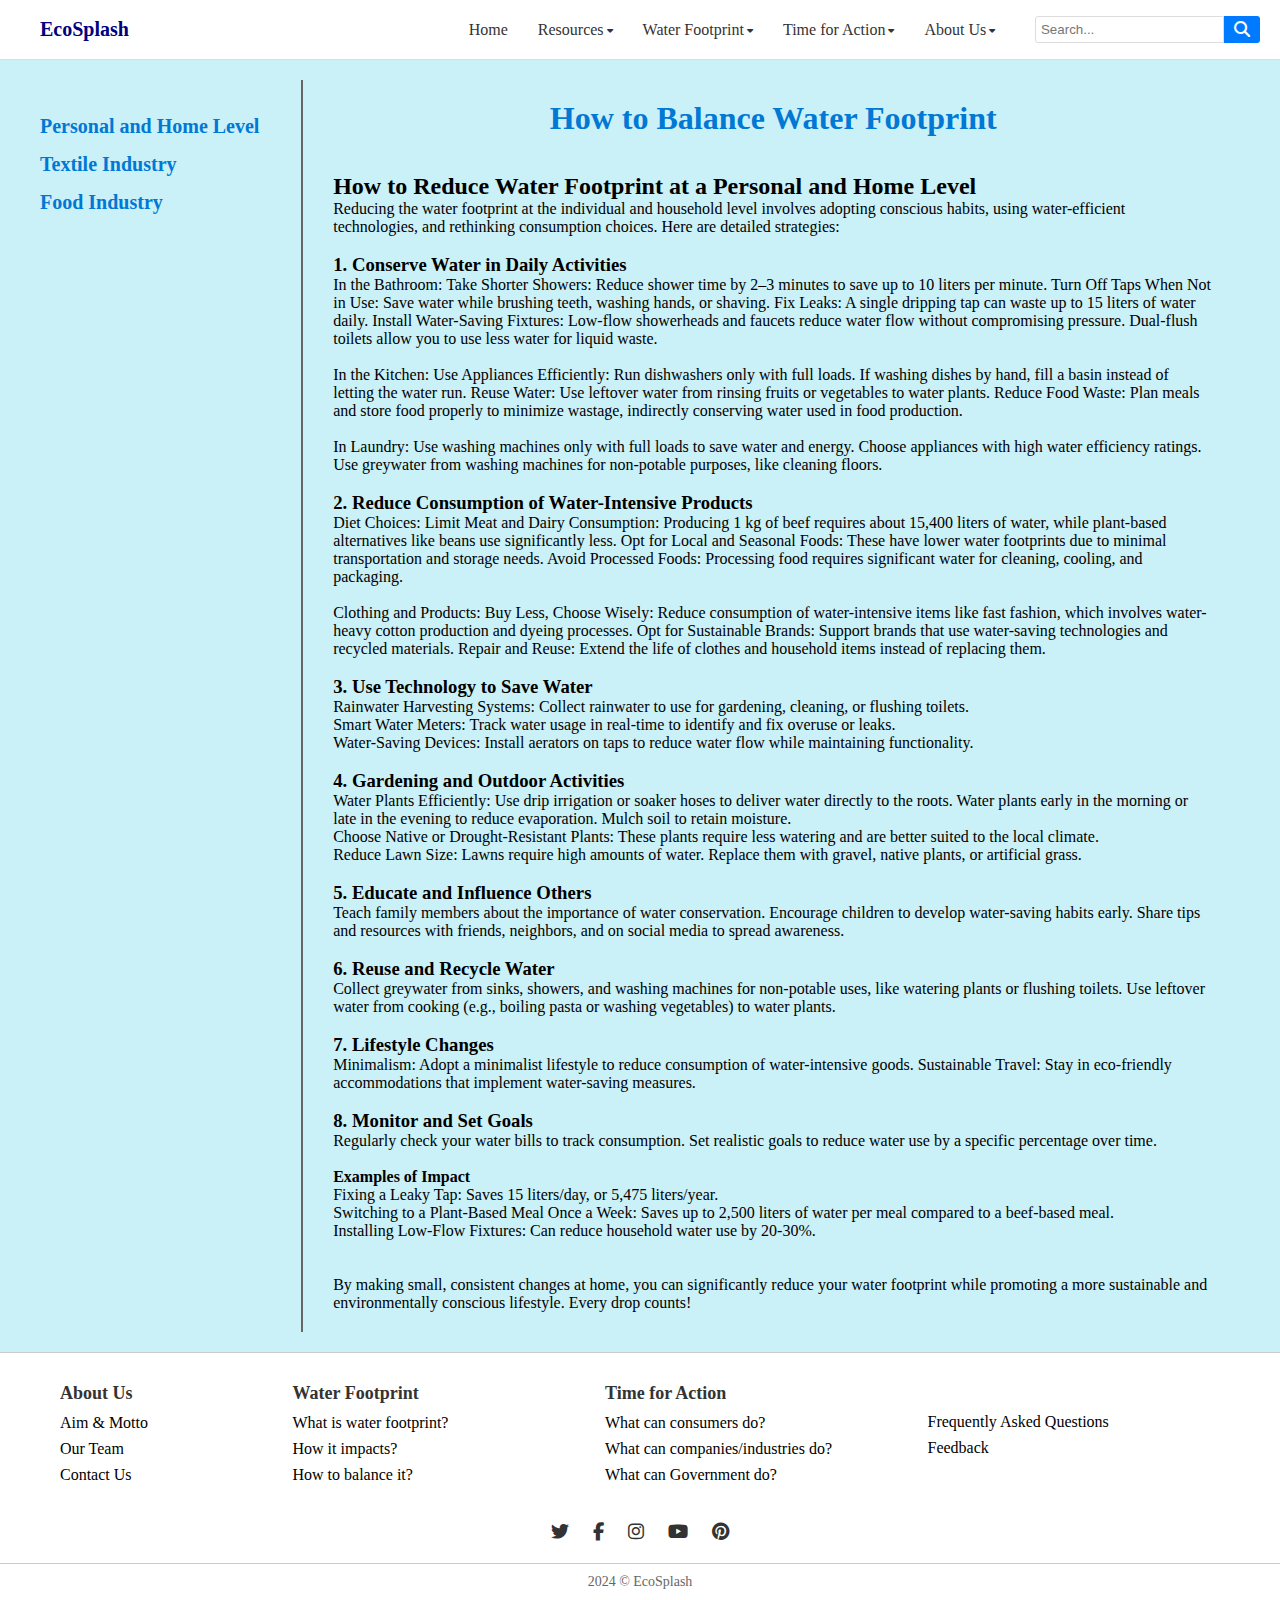
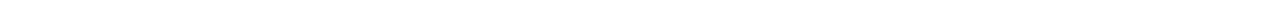
<file: water_footprint/balance.html>
<!DOCTYPE html>
<html lang="en">
<head>
    <meta charset="UTF-8">
    <meta name="viewport" content="width=device-width, initial-scale=1.0">
    <title>Balance the Water Footprint</title>
    <link rel="stylesheet" href="balance.css">

    <!-- Font Awesome -->
    <link href="https://cdnjs.cloudflare.com/ajax/libs/font-awesome/6.5.2/css/all.min.css" rel="stylesheet">
</head>
<body>
    <header class="navbar">

        <!-- Logo -->
        <div class="navbar-logo">
            <a style="text-decoration: none;" href="../index.html"><span style="color: navy; font-size: 20px; margin-left: 20px;"><b>EcoSplash</b></span></a>
        </div>

        <!-- Navigation links with dropdown menus -->
        <ul class="navbar-links">
            <li><a href="../index.html">Home</a></li>
            <li class="dropdown">
                <a href="../Resources/resourcespage.html">Resources <i class="fas fa-caret-down"></i></a>
                <ul class="dropdown-menu">
                    <li><a href="#roadmap">RoadMap</a></li>
                    <li><a href="#guide">Guide</a></li>
                    <li><a href="#blogs">Blogs</a></li>
                </ul>
            </li>
            <li class="dropdown">
                <a href="info_waterfootprint.html">Water Footprint <i class="fas fa-caret-down"></i></a>
                <ul class="dropdown-menu">
                    <li><a href="info_waterfootprint.html">What is water footprint?</a></li>
                    <li><a href="impact.html">How it impacts?</a></li>
                    <li><a href="balance.html">How to balance it?</a></li>
                </ul>
            </li>
            <li class="dropdown">
                <a href="../timeforaction.html">Time for Action <i class="fas fa-caret-down"></i></a>
                <ul class="dropdown-menu">
                    <li><a href="../timeforaction.html#consumers">What can consumers do?</a></li>
                    <li><a href="../timeforaction.html#companies">What can companies/industries do?</a></li>
                    <li><a href="../timeforaction.html#government">What can Government do?</a></li>
                </ul>
            </li>
            <li class="dropdown">
                <a href="../aboutus.html">About Us <i class="fas fa-caret-down"></i></a>
                <ul class="dropdown-menu">
                    <li><a href="../aboutus.html#aim-motto">Aim & Motto</a></li>
                    <li><a href="../aboutus.html#our-team">Our Team</a></li>
                    <li><a href="../aboutus.html#contact-us">Contact Us</a></li>
                </ul>
            </li>
        </ul>

        <!-- Search Bar -->
        <div class="navbar-search">
            <input type="text" placeholder="Search...">
            <button type="submit"><i class="fas fa-search"></i></button>
        </div>
    </header>

    <!--main content-->
    <div class="container">
        <!-- Left Section -->
        <div class="left-section">
            <ul>
                <li><a href="">Personal and Home Level</a></li>
                <li><a href="">Textile Industry</a></li>
                <li><a href="">Food Industry</a></li>
            </ul>
        </div>

    <!--right section-->
    <div class="right-section">
    <h1 class="mainheading">How to Balance Water Footprint</h1><br><br>
    <p><h2>How to Reduce Water Footprint at a Personal and Home Level</h2>
        Reducing the water footprint at the individual and household level involves adopting conscious habits, using water-efficient technologies, and rethinking consumption choices. Here are detailed strategies:
        
        <br><br><h3>1. Conserve Water in Daily Activities</h3>
        In the Bathroom:
        Take Shorter Showers: Reduce shower time by 2–3 minutes to save up to 10 liters per minute.
        Turn Off Taps When Not in Use: Save water while brushing teeth, washing hands, or shaving.
        Fix Leaks: A single dripping tap can waste up to 15 liters of water daily.
        Install Water-Saving Fixtures:
        Low-flow showerheads and faucets reduce water flow without compromising pressure.
        Dual-flush toilets allow you to use less water for liquid waste.
        <br><br>In the Kitchen:
        Use Appliances Efficiently:
        Run dishwashers only with full loads.
        If washing dishes by hand, fill a basin instead of letting the water run.
        Reuse Water:
        Use leftover water from rinsing fruits or vegetables to water plants.
        Reduce Food Waste: Plan meals and store food properly to minimize wastage, indirectly conserving water used in food production.
        <br><br>In Laundry:
        Use washing machines only with full loads to save water and energy.
        Choose appliances with high water efficiency ratings.
        Use greywater from washing machines for non-potable purposes, like cleaning floors.
        
        <br><br>
        <h3>2. Reduce Consumption of Water-Intensive Products</h3>
        Diet Choices:
        Limit Meat and Dairy Consumption: Producing 1 kg of beef requires about 15,400 liters of water, while plant-based alternatives like beans use significantly less.
        Opt for Local and Seasonal Foods: These have lower water footprints due to minimal transportation and storage needs.
        Avoid Processed Foods: Processing food requires significant water for cleaning, cooling, and packaging.
        <br><br>Clothing and Products:
        Buy Less, Choose Wisely: Reduce consumption of water-intensive items like fast fashion, which involves water-heavy cotton production and dyeing processes.
        Opt for Sustainable Brands: Support brands that use water-saving technologies and recycled materials.
        Repair and Reuse: Extend the life of clothes and household items instead of replacing them.
        
        <br><br>
        <h3>3. Use Technology to Save Water</h3>
        Rainwater Harvesting Systems:
        Collect rainwater to use for gardening, cleaning, or flushing toilets.
       <br> Smart Water Meters:
        Track water usage in real-time to identify and fix overuse or leaks.
       <br> Water-Saving Devices:
        Install aerators on taps to reduce water flow while maintaining functionality.
        <br><br>

        <h3>4. Gardening and Outdoor Activities</h3>
        Water Plants Efficiently:
        Use drip irrigation or soaker hoses to deliver water directly to the roots.
        Water plants early in the morning or late in the evening to reduce evaporation.
        Mulch soil to retain moisture.
        <br>Choose Native or Drought-Resistant Plants:
        These plants require less watering and are better suited to the local climate.
       <br> Reduce Lawn Size:
        Lawns require high amounts of water. Replace them with gravel, native plants, or artificial grass.
        <br><br>

        <h3>5. Educate and Influence Others</h3>
        Teach family members about the importance of water conservation.
        Encourage children to develop water-saving habits early.
        Share tips and resources with friends, neighbors, and on social media to spread awareness.
        <br><br>

        <h3>6. Reuse and Recycle Water</h3>
        Collect greywater from sinks, showers, and washing machines for non-potable uses, like watering plants or flushing toilets.
        Use leftover water from cooking (e.g., boiling pasta or washing vegetables) to water plants.
        
        <br><br>
        <h3>7. Lifestyle Changes</h3>
        Minimalism:
        Adopt a minimalist lifestyle to reduce consumption of water-intensive goods.
        Sustainable Travel:
        Stay in eco-friendly accommodations that implement water-saving measures.
        
        <br><br>
        <h3>8. Monitor and Set Goals</h3>
        Regularly check your water bills to track consumption.
        Set realistic goals to reduce water use by a specific percentage over time.
        
        <br><br>
        <h4>Examples of Impact</h4>
        Fixing a Leaky Tap: Saves 15 liters/day, or 5,475 liters/year.<br>
        Switching to a Plant-Based Meal Once a Week: Saves up to 2,500 liters of water per meal compared to a beef-based meal.<br>
        Installing Low-Flow Fixtures: Can reduce household water use by 20-30%.<br>
        <br><br>
        By making small, consistent changes at home, you can significantly reduce your water footprint while promoting a more sustainable and environmentally conscious lifestyle. Every drop counts!
        </p>
    </div>
</div>

    <!-- Footer -->
<footer>
    <div class="footer-content">
        <div class="footer-section">
            <h3>About Us</h3>
            <ul>
                <li><a href="../aboutus.html#aim-motto">Aim & Motto</a></li>
                <li><a href="../aboutus.html#our-team">Our Team</a></li>
                <li><a href="../aboutus.html#contact-us">Contact Us</a></li>
            </ul>
        </div>
        <div class="footer-section" style="margin-left: -110px;">
            <h3>Water Footprint</h3>
            <ul>
                <li><a href="info_waterfootprint.html">What is water footprint?</a></li>
                <li><a href="impact.html">How it impacts?</a></li>
                <li><a href="balance.html">How to balance it?</a></li>
            </ul>
        </div>
        <div class="footer-section" style="margin-left: -30px;">
            <h3>Time for Action</h3>
            <ul>
                <li><a href="../timeforaction.html#consumers">What can consumers do?</a></li>
                <li><a href="../timeforaction.html#companies">What can companies/industries do?</a></li>
                <li><a href="../timeforaction.html#government">What can Government do?</a></li>
            </ul>
        </div>
  
        <div class="footer-section" style="margin-left: -20px;">
            <h3></h3>
            <ul>
                <li style="margin-top: 30px;"><a href="../faqs.html">Frequently Asked Questions</a></li>
                <li><a href="../feedback.html">Feedback</a></li>
            </ul>
        </div>
    </div>

    <div class="footer-social">
        <a href="#"><i class="fab fa-twitter"></i></a>
        <a href="#"><i class="fab fa-facebook-f"></i></a>
        <a href="#"><i class="fab fa-instagram"></i></a>
        <a href="#"><i class="fab fa-youtube"></i></a>
        <a href="#"><i class="fab fa-pinterest"></i></a>
    </div>

    <div class="footer-bottom">
        <p>2024 © EcoSplash</p>
    </div>
</footer>


</body>
</html>
</file>
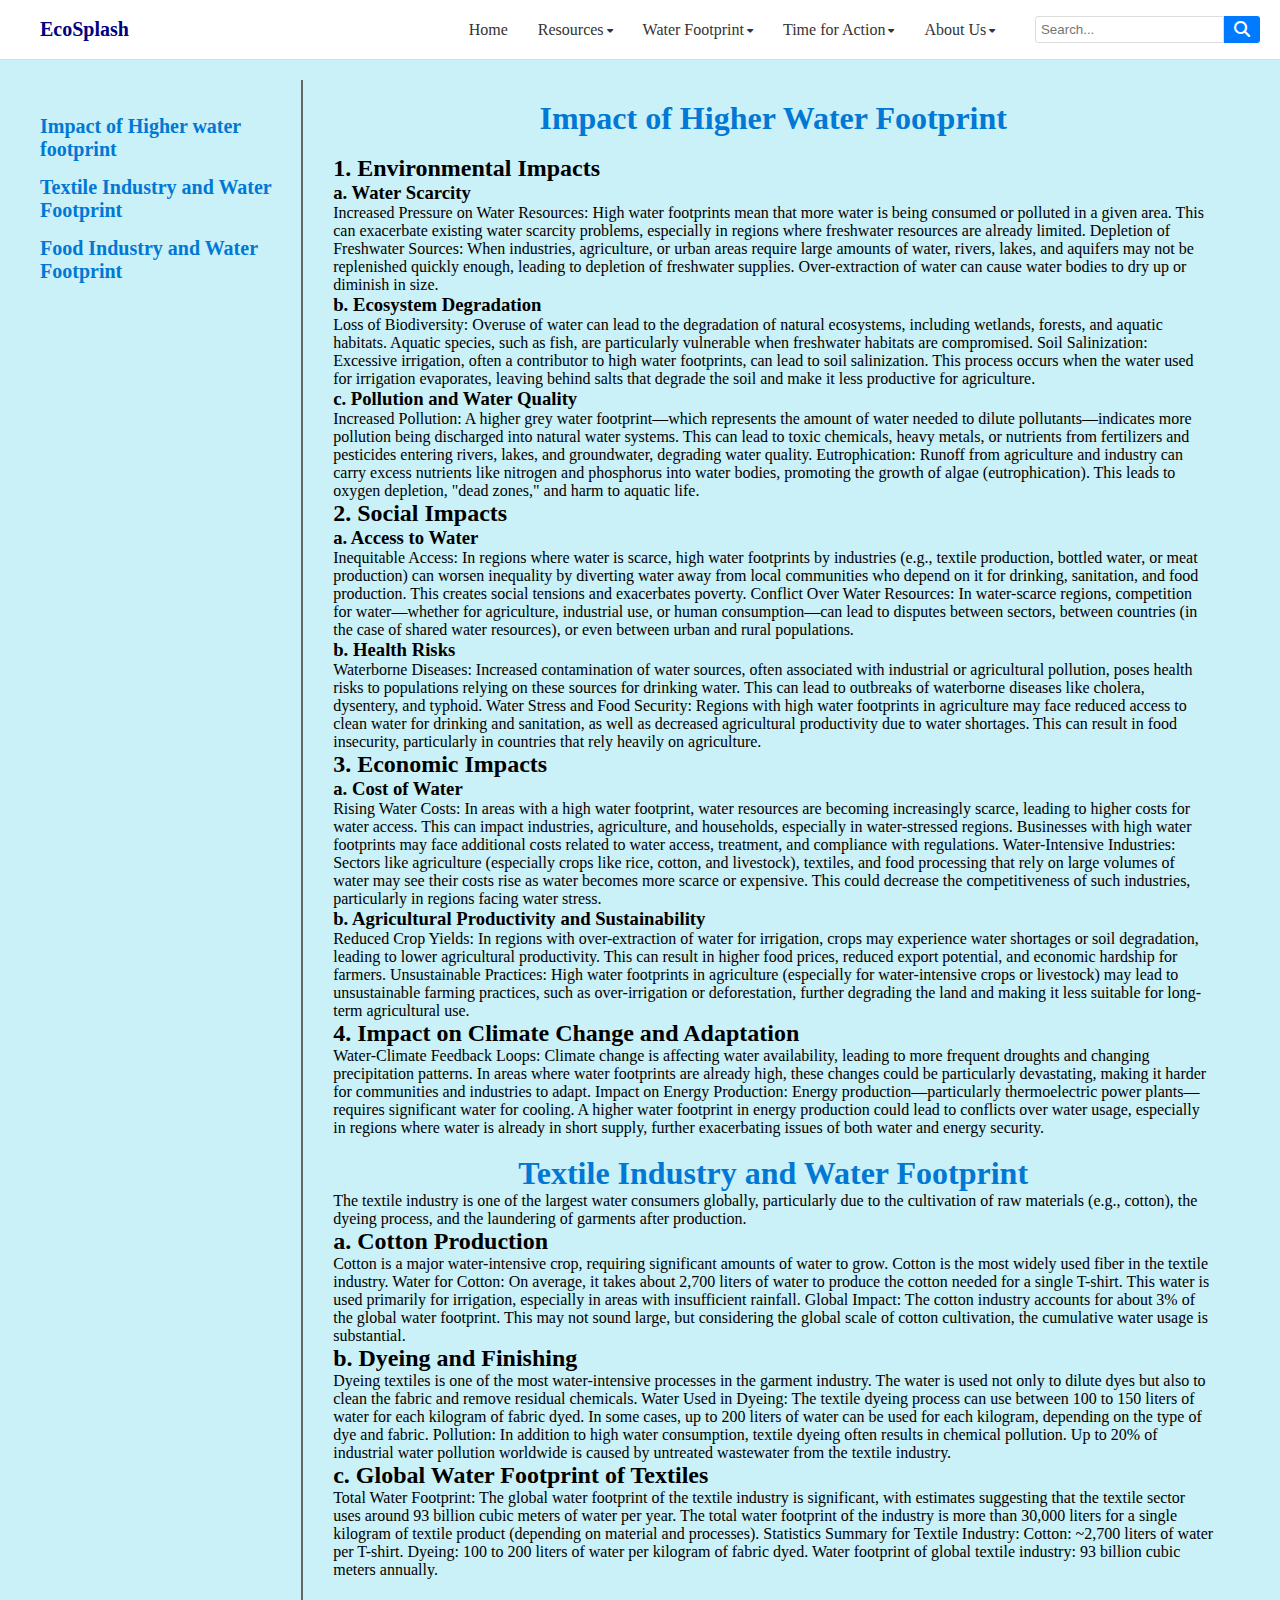
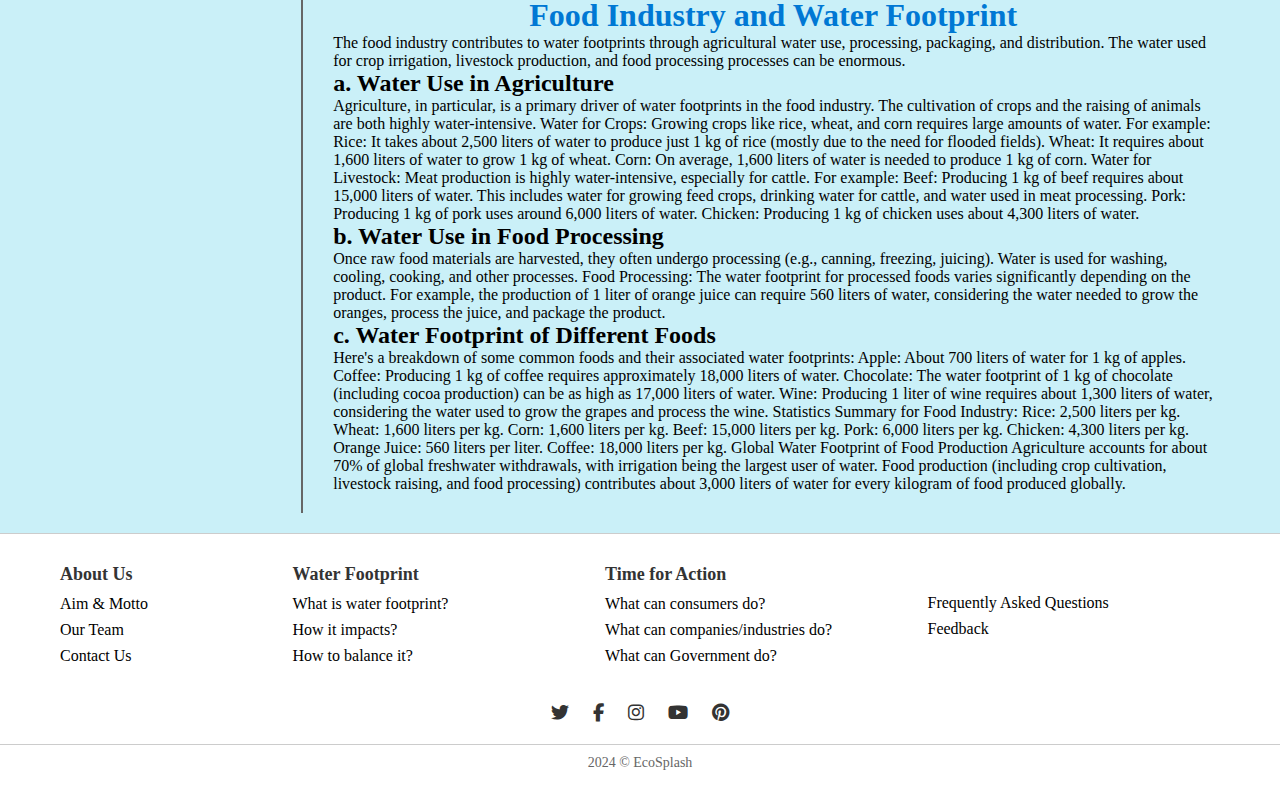
<file: water_footprint/impact.html>
<!DOCTYPE html>
<html lang="en">
<head>
    <meta charset="UTF-8">
    <meta name="viewport" content="width=device-width, initial-scale=1.0">
    <title>Impact</title>
    <link rel="stylesheet" href="impact.css">
    
    <!-- Font Awesome -->
    <link href="https://cdnjs.cloudflare.com/ajax/libs/font-awesome/6.5.2/css/all.min.css" rel="stylesheet">

</head>
<body>
    <header class="navbar">

        <!-- Logo -->
        <div class="navbar-logo">
            <a style="text-decoration: none;" href="../index.html"><span style="color: navy; font-size: 20px; margin-left: 20px;"><b>EcoSplash</b></span></a>
        </div>

        <!-- Navigation links with dropdown menus -->
        <ul class="navbar-links">
            <li><a href="../index.html">Home</a></li>
            <li class="dropdown">
                <a href="../Resources/resourcespage.html">Resources <i class="fas fa-caret-down"></i></a>
                <ul class="dropdown-menu">
                    <li><a href="#roadmap">RoadMap</a></li>
                    <li><a href="#guide">Guide</a></li>
                    <li><a href="#blogs">Blogs</a></li>
                </ul>
            </li>
            <li class="dropdown">
                <a href="#">Water Footprint <i class="fas fa-caret-down"></i></a>
                <ul class="dropdown-menu">
                    <li><a href="info_waterfootprint.html">What is water footprint?</a></li>
                    <li><a href="impact.html">How it impacts?</a></li>
                    <li><a href="balance.html">How to balance it?</a></li>
                </ul>
            </li>
            <li class="dropdown">
                <a href="../timeforaction.html">Time for Action <i class="fas fa-caret-down"></i></a>
                <ul class="dropdown-menu">
                    <li><a href="../timeforaction.html#consumers">What can consumers do?</a></li>
                    <li><a href="../timeforaction.html#companies">What can companies/industries do?</a></li>
                    <li><a href="../timeforaction.html#government">What can Government do?</a></li>
                </ul>
            </li>
            <li class="dropdown">
                <a href="../aboutus.html">About Us <i class="fas fa-caret-down"></i></a>
                <ul class="dropdown-menu">
                    <li><a href="../aboutus.html#aim-motto">Aim & Motto</a></li>
                    <li><a href="../aboutus.html#our-team">Our Team</a></li>
                    <li><a href="../aboutus.html#contact-us">Contact Us</a></li>
                </ul>
            </li>
        </ul>

        <!-- Search Bar -->
        <div class="navbar-search">
            <input type="text" placeholder="Search...">
            <button type="submit"><i class="fas fa-search"></i></button>
        </div>
    </header>

    <!--main content-->
    <div class="container">
        <!-- Left Section -->
        <div class="left-section">
            <ul>
                <li><a href="">Impact of Higher water footprint</a></li>
                <li><a href="">Textile Industry and Water Footprint</a></li>
                <li><a href="">Food Industry and Water Footprint</a></li>
            </ul>
        </div>

        <!--right section-->
        <div class="right-section">
        <h1 class="mainheading">Impact of Higher Water Footprint</h1><br>
        <p> <h2>1. Environmental Impacts</h2>
        <h3>a. Water Scarcity</h3>
        Increased Pressure on Water Resources: High water footprints mean that more water is being consumed or polluted in a given area. This can exacerbate existing water scarcity problems, especially in regions where freshwater resources are already limited.
        Depletion of Freshwater Sources: When industries, agriculture, or urban areas require large amounts of water, rivers, lakes, and aquifers may not be replenished quickly enough, leading to depletion of freshwater supplies. Over-extraction of water can cause water bodies to dry up or diminish in size.
        <h3>b. Ecosystem Degradation</h3>
        Loss of Biodiversity: Overuse of water can lead to the degradation of natural ecosystems, including wetlands, forests, and aquatic habitats. Aquatic species, such as fish, are particularly vulnerable when freshwater habitats are compromised.
        Soil Salinization: Excessive irrigation, often a contributor to high water footprints, can lead to soil salinization. This process occurs when the water used for irrigation evaporates, leaving behind salts that degrade the soil and make it less productive for agriculture.
        <h3>c. Pollution and Water Quality</h3>
        Increased Pollution: A higher grey water footprint—which represents the amount of water needed to dilute pollutants—indicates more pollution being discharged into natural water systems. This can lead to toxic chemicals, heavy metals, or nutrients from fertilizers and pesticides entering rivers, lakes, and groundwater, degrading water quality.
        Eutrophication: Runoff from agriculture and industry can carry excess nutrients like nitrogen and phosphorus into water bodies, promoting the growth of algae (eutrophication). This leads to oxygen depletion, "dead zones," and harm to aquatic life.
       
        <h2>2. Social Impacts</h2>
        <h3>a. Access to Water</h3>
        Inequitable Access: In regions where water is scarce, high water footprints by industries (e.g., textile production, bottled water, or meat production) can worsen inequality by diverting water away from local communities who depend on it for drinking, sanitation, and food production. This creates social tensions and exacerbates poverty.
        Conflict Over Water Resources: In water-scarce regions, competition for water—whether for agriculture, industrial use, or human consumption—can lead to disputes between sectors, between countries (in the case of shared water resources), or even between urban and rural populations.
        <h3>b. Health Risks</h3>
        Waterborne Diseases: Increased contamination of water sources, often associated with industrial or agricultural pollution, poses health risks to populations relying on these sources for drinking water. This can lead to outbreaks of waterborne diseases like cholera, dysentery, and typhoid.
        Water Stress and Food Security: Regions with high water footprints in agriculture may face reduced access to clean water for drinking and sanitation, as well as decreased agricultural productivity due to water shortages. This can result in food insecurity, particularly in countries that rely heavily on agriculture.
        
        <h2>3. Economic Impacts</h2>
        <h3>a. Cost of Water</h3>
        Rising Water Costs: In areas with a high water footprint, water resources are becoming increasingly scarce, leading to higher costs for water access. This can impact industries, agriculture, and households, especially in water-stressed regions. Businesses with high water footprints may face additional costs related to water access, treatment, and compliance with regulations.
        Water-Intensive Industries: Sectors like agriculture (especially crops like rice, cotton, and livestock), textiles, and food processing that rely on large volumes of water may see their costs rise as water becomes more scarce or expensive. This could decrease the competitiveness of such industries, particularly in regions facing water stress.
        <h3>b. Agricultural Productivity and Sustainability</h3>
        Reduced Crop Yields: In regions with over-extraction of water for irrigation, crops may experience water shortages or soil degradation, leading to lower agricultural productivity. This can result in higher food prices, reduced export potential, and economic hardship for farmers.
        Unsustainable Practices: High water footprints in agriculture (especially for water-intensive crops or livestock) may lead to unsustainable farming practices, such as over-irrigation or deforestation, further degrading the land and making it less suitable for long-term agricultural use.
        
        <h2>4. Impact on Climate Change and Adaptation</h2>
        Water-Climate Feedback Loops: Climate change is affecting water availability, leading to more frequent droughts and changing precipitation patterns. In areas where water footprints are already high, these changes could be particularly devastating, making it harder for communities and industries to adapt.
        Impact on Energy Production: Energy production—particularly thermoelectric power plants—requires significant water for cooling. A higher water footprint in energy production could lead to conflicts over water usage, especially in regions where water is already in short supply, further exacerbating issues of both water and energy security.</p>

        <br>
        <h1 class="mainheading">Textile Industry and Water Footprint</h1>
        <p>The textile industry is one of the largest water consumers globally, particularly due to the cultivation of raw materials (e.g., cotton), the dyeing process, and the laundering of garments after production.

            <h2>a. Cotton Production</h2>
            Cotton is a major water-intensive crop, requiring significant amounts of water to grow. Cotton is the most widely used fiber in the textile industry.
            
            Water for Cotton: On average, it takes about 2,700 liters of water to produce the cotton needed for a single T-shirt. This water is used primarily for irrigation, especially in areas with insufficient rainfall.
            Global Impact: The cotton industry accounts for about 3% of the global water footprint. This may not sound large, but considering the global scale of cotton cultivation, the cumulative water usage is substantial.
            
            <h2>b. Dyeing and Finishing</h2>
            Dyeing textiles is one of the most water-intensive processes in the garment industry. The water is used not only to dilute dyes but also to clean the fabric and remove residual chemicals.
            
            Water Used in Dyeing: The textile dyeing process can use between 100 to 150 liters of water for each kilogram of fabric dyed. In some cases, up to 200 liters of water can be used for each kilogram, depending on the type of dye and fabric.
            Pollution: In addition to high water consumption, textile dyeing often results in chemical pollution. Up to 20% of industrial water pollution worldwide is caused by untreated wastewater from the textile industry.
            
            <h2>c. Global Water Footprint of Textiles</h2>
            Total Water Footprint: The global water footprint of the textile industry is significant, with estimates suggesting that the textile sector uses around 93 billion cubic meters of water per year. The total water footprint of the industry is more than 30,000 liters for a single kilogram of textile product (depending on material and processes).
            Statistics Summary for Textile Industry:
            Cotton: ~2,700 liters of water per T-shirt.
            Dyeing: 100 to 200 liters of water per kilogram of fabric dyed.
            Water footprint of global textile industry: 93 billion cubic meters annually.</p>

        <br>
        <h1 class="mainheading">Food Industry and Water Footprint</h1>
        <p>The food industry contributes to water footprints through agricultural water use, processing, packaging, and distribution. The water used for crop irrigation, livestock production, and food processing processes can be enormous.

            <h2>a. Water Use in Agriculture</h2>
            Agriculture, in particular, is a primary driver of water footprints in the food industry. The cultivation of crops and the raising of animals are both highly water-intensive.
            
            Water for Crops: Growing crops like rice, wheat, and corn requires large amounts of water. For example:
            Rice: It takes about 2,500 liters of water to produce just 1 kg of rice (mostly due to the need for flooded fields).
            Wheat: It requires about 1,600 liters of water to grow 1 kg of wheat.
            Corn: On average, 1,600 liters of water is needed to produce 1 kg of corn.
            Water for Livestock: Meat production is highly water-intensive, especially for cattle. For example:
            Beef: Producing 1 kg of beef requires about 15,000 liters of water. This includes water for growing feed crops, drinking water for cattle, and water used in meat processing.
            Pork: Producing 1 kg of pork uses around 6,000 liters of water.
            Chicken: Producing 1 kg of chicken uses about 4,300 liters of water.
            
            <h2>b. Water Use in Food Processing</h2>
            Once raw food materials are harvested, they often undergo processing (e.g., canning, freezing, juicing). Water is used for washing, cooling, cooking, and other processes.
            
            Food Processing: The water footprint for processed foods varies significantly depending on the product. For example, the production of 1 liter of orange juice can require 560 liters of water, considering the water needed to grow the oranges, process the juice, and package the product.
            
            <h2>c. Water Footprint of Different Foods</h2>
            Here's a breakdown of some common foods and their associated water footprints:
            
            Apple: About 700 liters of water for 1 kg of apples.
            Coffee: Producing 1 kg of coffee requires approximately 18,000 liters of water.
            Chocolate: The water footprint of 1 kg of chocolate (including cocoa production) can be as high as 17,000 liters of water.
            Wine: Producing 1 liter of wine requires about 1,300 liters of water, considering the water used to grow the grapes and process the wine.
            Statistics Summary for Food Industry:
            Rice: 2,500 liters per kg.
            Wheat: 1,600 liters per kg.
            Corn: 1,600 liters per kg.
            Beef: 15,000 liters per kg.
            Pork: 6,000 liters per kg.
            Chicken: 4,300 liters per kg.
            Orange Juice: 560 liters per liter.
            Coffee: 18,000 liters per kg.
           
            Global Water Footprint of Food Production
            Agriculture accounts for about 70% of global freshwater withdrawals, with irrigation being the largest user of water.
            Food production (including crop cultivation, livestock raising, and food processing) contributes about 3,000 liters of water for every kilogram of food produced globally.</p>

        </div>
    </div>
    

        
    <!-- Footer -->
<footer>
    <div class="footer-content">
        <div class="footer-section">
            <h3>About Us</h3>
            <ul>
                <li><a href="../aboutus.html#aim-motto">Aim & Motto</a></li>
                <li><a href="../aboutus.html#our-team">Our Team</a></li>
                <li><a href="../aboutus.html#contact-us">Contact Us</a></li>
            </ul>
        </div>
        <div class="footer-section" style="margin-left: -110px;">
            <h3>Water Footprint</h3>
            <ul>
                <li><a href="water_footprint/info_waterfootprint.html">What is water footprint?</a></li>
                <li><a href="water_footprint/impact.html">How it impacts?</a></li>
                <li><a href="water_footprint/balance.html">How to balance it?</a></li>
            </ul>
        </div>
        <div class="footer-section" style="margin-left: -30px;">
            <h3>Time for Action</h3>
            <ul>
                <li><a href="../timeforaction.html#consumers">What can consumers do?</a></li>
                <li><a href="../timeforaction.html#companies">What can companies/industries do?</a></li>
                <li><a href="../timeforaction.html#government">What can Government do?</a></li>
            </ul>
        </div>
  
        <div class="footer-section" style="margin-left: -20px;">
            <h3></h3>
            <ul>
                <li style="margin-top: 30px;"><a href="../faqs.html">Frequently Asked Questions</a></li>
                <li><a href="../feedback.html">Feedback</a></li>
            </ul>
        </div>
    </div>

    <div class="footer-social">
        <a href="#"><i class="fab fa-twitter"></i></a>
        <a href="#"><i class="fab fa-facebook-f"></i></a>
        <a href="#"><i class="fab fa-instagram"></i></a>
        <a href="#"><i class="fab fa-youtube"></i></a>
        <a href="#"><i class="fab fa-pinterest"></i></a>
    </div>

    <div class="footer-bottom">
        <p>2024 © EcoSplash</p>
    </div>
</footer>

</body>
</html>
</file>
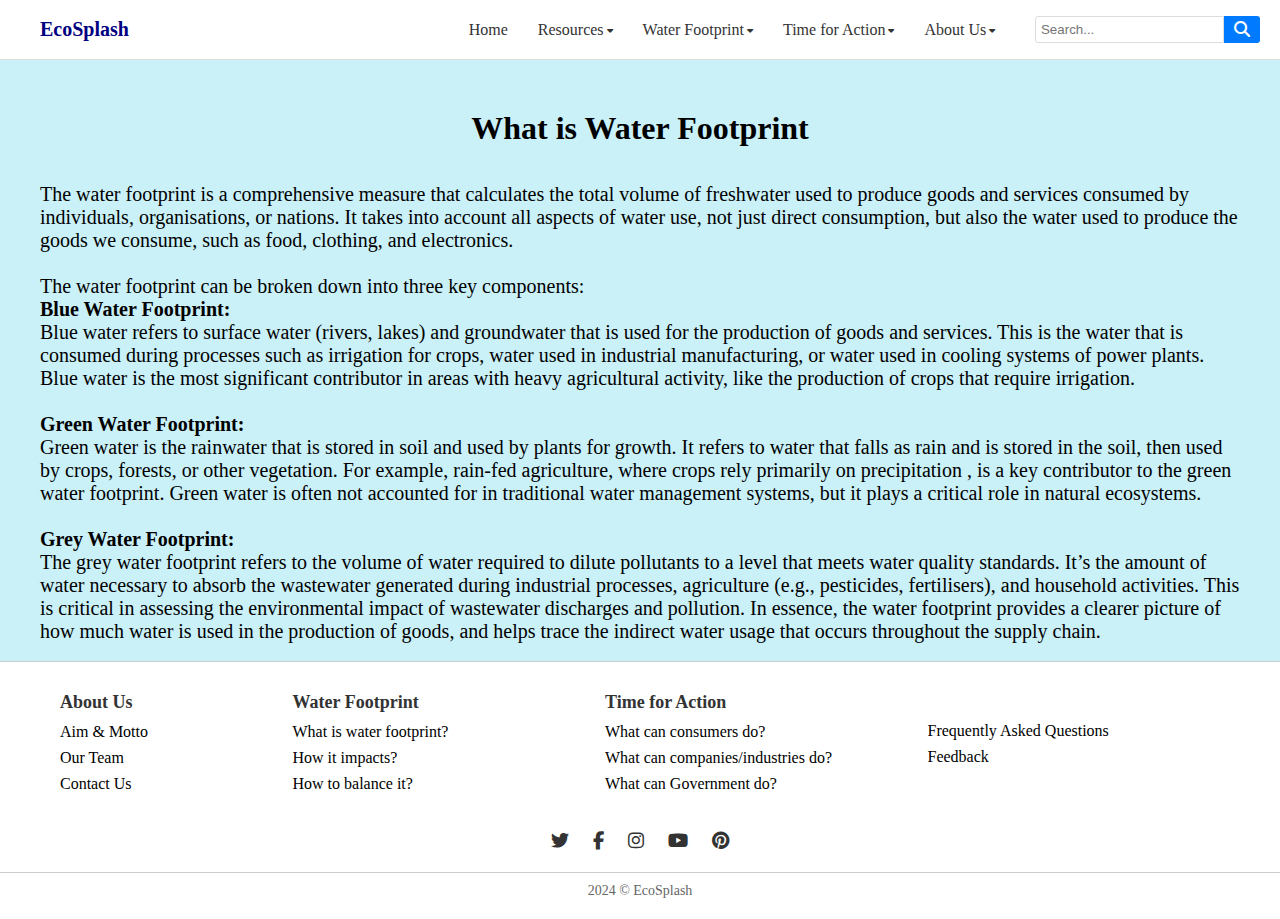
<file: water_footprint/info_waterfootprint.html>
<!DOCTYPE html>
<html lang="en">
<head>
    <meta charset="UTF-8">
    <meta name="viewport" content="width=device-width, initial-scale=1.0">
    <title>What is Water Footprint</title>
    <link rel="stylesheet" href="info_waterfootprint.css">
    
    <!-- Font Awesome -->
    <link href="https://cdnjs.cloudflare.com/ajax/libs/font-awesome/6.5.2/css/all.min.css" rel="stylesheet">
</head>
<body>
    <header class="navbar">

        <!-- Logo -->
        <div class="navbar-logo">
            <a style="text-decoration: none;" href="../index.html"><span style="color: navy; font-size: 20px; margin-left: 20px;"><b>EcoSplash</b></span></a>
        </div>

        <!-- Navigation links with dropdown menus -->
        <ul class="navbar-links">
            <li><a href="../index.html">Home</a></li>
            <li class="dropdown">
                <a href="../Resources/resourcespage.html">Resources <i class="fas fa-caret-down"></i></a>
                <ul class="dropdown-menu">
                    <li><a href="#roadmap">RoadMap</a></li>
                    <li><a href="#guide">Guide</a></li>
                    <li><a href="#blogs">Blogs</a></li>
                </ul>
            </li>
            <li class="dropdown">
                <a href="info_waterfootprint.html">Water Footprint <i class="fas fa-caret-down"></i></a>
                <ul class="dropdown-menu">
                    <li><a href="info_waterfootprint.html">What is water footprint?</a></li>
                    <li><a href="impact.html">How it impacts?</a></li>
                    <li><a href="balance.html">How to balance it?</a></li>
                </ul>
            </li>
            <li class="dropdown">
                <a href="../timeforaction.html">Time for Action <i class="fas fa-caret-down"></i></a>
                <ul class="dropdown-menu">
                    <li><a href="../timeforaction.html#consumers">What can consumers do?</a></li>
                    <li><a href="../timeforaction.html#companies">What can companies/industries do?</a></li>
                    <li><a href="../timeforaction.html#government">What can Government do?</a></li>
                </ul>
            </li>
            <li class="dropdown">
                <a href="../aboutus.html">About Us <i class="fas fa-caret-down"></i></a>
                <ul class="dropdown-menu">
                    <li><a href="../aboutus.html#aim-motto">Aim & Motto</a></li>
                    <li><a href="../aboutus.html#our-team">Our Team</a></li>
                    <li><a href="../aboutus.html#contact-us">Contact Us</a></li>
                </ul>
            </li>

        </ul>

        <!-- Search Bar -->
        <div class="navbar-search">
            <input type="text" placeholder="Search...">
            <button type="submit"><i class="fas fa-search"></i></button>
        </div>
    </header>

    <!--main content-->

    <h1 class="whatheading">What is Water Footprint</h1><br><br>
    <p class="what" style="font-size: 20px;">The water footprint is a comprehensive measure that calculates the total volume of freshwater used to produce goods and services consumed 
        by individuals, organisations, or nations. It takes into account all aspects of water use, not just direct consumption, but also the water
         used to produce the goods we consume, such as food, clothing, and electronics.
        <br><br>
        The water footprint can be broken down into three key components:<br>
        <b>Blue Water Footprint:</b><br>
        Blue water refers to surface water (rivers, lakes) and groundwater that is used for the production of goods and services. This is the 
        water that is  consumed  during processes such as irrigation for crops, water used in industrial manufacturing, or water used in cooling 
        systems of power plants. Blue water is the most significant contributor in areas with heavy agricultural activity, like the production of 
        crops that require irrigation.<br><br>

        <b>Green Water Footprint:</b><br>
        Green water is the rainwater that is stored in soil and used by plants for growth. It refers to water that falls as rain and is stored in 
        the soil, then used by crops, forests, or other vegetation. For example, rain-fed agriculture, where crops rely primarily on precipitation
        , is a key contributor to the green water footprint. Green water is often not accounted for in traditional water management systems, but it
         plays a critical role in natural ecosystems.<br><br>

       <b>Grey Water Footprint:</b><br>
        The grey water footprint refers to the volume of water required to dilute pollutants to a level that meets water quality standards. 
        It’s the amount of water necessary to absorb the wastewater generated during industrial processes, agriculture (e.g., pesticides, 
        fertilisers), and household activities. This is critical in assessing the environmental impact of wastewater discharges and pollution.
        In essence, the water footprint provides a clearer picture of how much water is used in the production of goods, and helps trace the 
        indirect water usage that occurs throughout the supply chain.
        </p><br>


    <!-- Footer -->
<footer>
    <div class="footer-content">
        <div class="footer-section">
            <h3>About Us</h3>
            <ul>
                <li><a href="../aboutus.html#aim-motto">Aim & Motto</a></li>
                <li><a href="../aboutus.html#our-team">Our Team</a></li>
                <li><a href="../aboutus.html#contact-us">Contact Us</a></li>
            </ul>
        </div>
        <div class="footer-section" style="margin-left: -110px;">
            <h3>Water Footprint</h3>
            <ul>
                <li><a href="water_footprint/info_waterfootprint.html">What is water footprint?</a></li>
                <li><a href="water_footprint/impact.html">How it impacts?</a></li>
                <li><a href="water_footprint/balance.html">How to balance it?</a></li>
            </ul>
        </div>
        <div class="footer-section" style="margin-left: -30px;">
            <h3>Time for Action</h3>
            <ul>
                <li><a href="../timeforaction.html#consumers">What can consumers do?</a></li>
                <li><a href="../timeforaction.html#companies">What can companies/industries do?</a></li>
                <li><a href="../timeforaction.html#government">What can Government do?</a></li>
            </ul>
        </div>
  
        <div class="footer-section" style="margin-left: -20px;">
            <h3></h3>
            <ul>
                <li style="margin-top: 30px;"><a href="../faqs.html">Frequently Asked Questions</a></li>
                <li><a href="../feedback.html">Feedback</a></li>
            </ul>
        </div>
    </div>

    <div class="footer-social">
        <a href="#"><i class="fab fa-twitter"></i></a>
        <a href="#"><i class="fab fa-facebook-f"></i></a>
        <a href="#"><i class="fab fa-instagram"></i></a>
        <a href="#"><i class="fab fa-youtube"></i></a>
        <a href="#"><i class="fab fa-pinterest"></i></a>
    </div>

    <div class="footer-bottom">
        <p>2024 © EcoSplash</p>
    </div>
</footer>

</body>
</html>
</file>
<file: aboutuspage.css>
* {
    margin: 0;
    padding: 0;
    box-sizing: border-box;
}

html{
    scroll-behavior: smooth;
}

body {
    width: 100%;
    background-color: #caf0f8;
}


header {
    height: 60px;
    background: #fff;
    border-bottom: 1px solid #ddd;
}



/* Navbar styling */
.navbar {
    display: flex;
    align-items: center;
    justify-content: space-between;
    padding: 10px 20px;
    background-color: white;
    border-bottom: 1px solid #ddd;
}

.navbar-logo img {
    height: 40px;
    padding-left: 30px;
}

.navbar-links {
    display: flex;
    align-items: center;
    gap: 20px;
    list-style: none;
    margin-left: 300px;
}

.navbar-links li {
    position: relative;
}

.navbar-links a {
    text-decoration: none;
    color: #333;
    padding: 8px 5px;
    font-size: 16px; /*change font size of home, resources, water footprint, time for action, about us*/
    position: relative;
    cursor: pointer;
}

.navbar-links .dropdown a {
    display: flex;
    align-items: center;
}

.navbar-links .dropdown i {
    margin-left: 3px; /* Adjust gap between text and dropdown arrow */
    font-size: 10px;
}

/* Dropdown Menu Styling */
.dropdown-menu {
    display: none;
    position: absolute;
    background-color: white;
    /* padding: 10px 0; */
    list-style: none;
    border: 1px solid #ddd;
    border-radius: 3px;
    top: 30px;
    left: 0;
    z-index: 1000;
    min-width: 180px;
}

.dropdown-menu li {
    padding: 5px 15px;
}

.dropdown-menu li a {
    text-decoration: none;
    color: #333;
    display: block;
}

.dropdown-menu li:hover{
    background-color: rgb(188, 234, 253);
}
/* Show the dropdown menu on hover */
.dropdown:hover .dropdown-menu {
    display: block;
}

/* Search bar styling */
.navbar-search {
    display: flex;
    align-items: center;
}

/* Search bar styling */
.navbar-search input[type="text"] {
    padding: 5px;
    border: 1px solid #ddd; 
    border-radius: 3px 0 0 3px;
    outline: none;
    transition: border-color 0.3s ease;
}

.navbar-search input[type="text"]:focus {
    border-color: #b4b1b1; /* Enforce lighter color on focus */
}


.navbar-search button {
    padding: 5px 10px;
    background-color: #007BFF;
    border: none;
    color: white;
    cursor: pointer;
    border-radius: 0 3px 3px 0;
}

.navbar-search i {
    font-size: 16px;
}



/******************************content************************************************/
.aboutuspage {
    text-align: center;
    padding: 20px;
}

.aboutuspage h1 {
    font-size: 50px;
    color: #333;
    margin: 0;
}

/* .aboutuspage p {
    font-size: 25px;
    color: #555;
    margin: 10px 0 0;
} */

.container {
    display: flex;
    margin: 20px;
}

.left-section {
    flex: 0.7;
    width: 25%;
    padding-left: 70px;
    padding-top: 20px;
    padding-bottom: 20px;
    padding-right: 20px;
    /* background-color: #f9f9f9; */
    background-color: #caf0f8;
    border-right: 2px solid #666;
}

.left-section ul {
    list-style-type: none;
    padding: 0;
}

.left-section ul li {
    margin: 15px 0;
}

.left-section ul li a {
    text-decoration: none;
    color: #0078D4;
    font-weight: bold;
    font-size: 20px;
}

.left-section ul li a:hover {
    text-decoration: underline;
}

.right-section {
    width: 75%;
    padding-left: 40px;
    padding-top: 20px;
    padding-bottom: 20px;
    
}

.right-section h2 {
    color: #333;
    margin-top: 0;
    font-size: 35px;
}

.right-section ul {
    list-style-type: disc;
    margin-left: 20px;
}

.right-section p {
    margin: 10px 0;
    font-size: 18px;
}


#contact-us p{
    margin-top: 20px;
    line-height: 0.8;
    color: #555;
}

#contact-us p a{
    text-decoration: none;
    color: #555;
}

#contact-us p a:hover{
    color: #007bff;
}

/* Footer styles */
footer {
    background-color: #fff;
    padding: 20px 0;
    text-align: center;
    border-top: 1px solid #ccc;
    position: relative;
}

.footer-content {
    display: flex;
    justify-content: space-around;
    gap: 20px;
    flex-wrap: wrap;
    max-width: 1200px;
    margin: 0 auto;
}

.footer-section {
    flex: 1;
    margin: 10px;
    min-width: 150px;
    text-align: left;
    padding-left: 10px;
}

.footer-section h3 {
    font-size: 18px;
    color: #333;
    margin-bottom: 10px;
}

.footer-section ul {
    list-style: none;
    padding: 0;
}

.footer-section ul li {
    margin-bottom: 8px;
}

.footer-section ul li a {
    color: #000;
    text-decoration: none;
}

.footer-section ul li a:hover {
    text-decoration: underline;
}

.footer-social {
    margin: 20px 0;
}

.footer-social a {
    margin: 0 10px;
    color: #333;
    font-size: 18px;
    text-decoration: none;
}

.footer-social a:hover {
    color: #007bff;
}

.footer-bottom {
    border-top: 1px solid #ccc;
    padding-top: 10px;
    margin-top: 10px;
    font-size: 14px;
    color: #666;
}
</file>
<file: faqspage.css>
* {
    margin: 0;
    padding: 0;
    box-sizing: border-box;
}

html{
    scroll-behavior: smooth;
}

body {
    width: 100%;
    background-color: #caf0f8;
}


header {
    height: 60px;
    background: #fff;
    border-bottom: 1px solid #ddd;
}



/* Navbar styling */
.navbar {
    display: flex;
    align-items: center;
    justify-content: space-between;
    padding: 10px 20px;
    background-color: white;
    border-bottom: 1px solid #ddd;
}

.navbar-logo img {
    height: 40px;
    padding-left: 30px;
}

.navbar-links {
    display: flex;
    align-items: center;
    gap: 20px;
    list-style: none;
    margin-left: 300px;
}

.navbar-links li {
    position: relative;
}

.navbar-links a {
    text-decoration: none;
    color: #333;
    padding: 8px 5px;
    font-size: 16px; /*change font size of home, resources, water footprint, time for action, about us*/
    position: relative;
    cursor: pointer;
}

.navbar-links .dropdown a {
    display: flex;
    align-items: center;
}

.navbar-links .dropdown i {
    margin-left: 3px; /* Adjust gap between text and dropdown arrow */
    font-size: 10px;
}

/* Dropdown Menu Styling */
.dropdown-menu {
    display: none;
    position: absolute;
    background-color: white;
    /* padding: 10px 0; */
    list-style: none;
    border: 1px solid #ddd;
    border-radius: 3px;
    top: 30px;
    left: 0;
    z-index: 1000;
    min-width: 180px;
}

.dropdown-menu li {
    padding: 5px 15px;
}

.dropdown-menu li a {
    text-decoration: none;
    color: #333;
    display: block;
}

.dropdown-menu li:hover{
    background-color: rgb(188, 234, 253);
}
/* Show the dropdown menu on hover */
.dropdown:hover .dropdown-menu {
    display: block;
}

/* Search bar styling */
.navbar-search {
    display: flex;
    align-items: center;
}

/* Search bar styling */
.navbar-search input[type="text"] {
    padding: 5px;
    border: 1px solid #ddd; 
    border-radius: 3px 0 0 3px;
    outline: none;
    transition: border-color 0.3s ease;
}

.navbar-search input[type="text"]:focus {
    border-color: #b4b1b1; /* Enforce lighter color on focus */
}


.navbar-search button {
    padding: 5px 10px;
    background-color: #007BFF;
    border: none;
    color: white;
    cursor: pointer;
    border-radius: 0 3px 3px 0;
}

.navbar-search i {
    font-size: 16px;
}


/***********************Content**********************************/
/* FAQ Section Styling */
.faq-container {
    max-width: 800px;
    margin: 0 auto;
    padding-left: 20px;
    padding-right: 20px;
    background-color: #eef7ff;
    border: 1px solid #caf0f8;
    border-radius: 5px;
    box-shadow: 0 2px 5px rgba(0, 0, 0, 0.1);
}

.faqq {
    padding-top: 40px;
    font-size: 40px;
    font-weight: bold;
    text-align: center;
    margin-bottom: 10px;
    color: #333;
}

.fapp {
    font-size: 20px;
    text-align: center;
    color: #555;
    margin-bottom: 20px;
    padding-top: 10px;
    padding-bottom: 40px;
}

.faq-item {
    border-bottom: 1px solid #ddd;
    padding: 15px 0;
}

.faq-item:last-child {
    border-bottom: none;
}

.faq-question {
    display: flex;
    justify-content: space-between;
    align-items: center;
    font-size: 20px;
    font-weight: bold;
    color: #333;
    cursor: pointer;
    transition: background-color 0.3s ease, color 0.3s ease;
    padding: 5px;
    border-radius: 3px;
}

.faq-question:hover {
    /* background-color: #eef7ff; */
    color: #007BFF;
}

.faq-answer {
    font-size: 18px;
    color: #555;
    margin-top: 10px;
    padding-left: 10px;
    display: none; /* Hidden by default */
    transition: max-height 0.3s ease-in-out;
}

/* Show answer when FAQ is open */
.faq-item.open .faq-answer {
    display: block;
}

/* Cross Button Styling */
.close-btn {
    font-size: 30px;
    color: #999;
    font-weight: 900;
    cursor: pointer;
    margin-left: 10px;
    display: none; /* Hidden by default */
    transition: color 0.3s ease;
}

/* Show cross button when FAQ is open */
.faq-item.open .close-btn {
    display: inline-block;
}

.close-btn:hover {
    color: #ff0000;
}




/* Footer styles */
footer {
    background-color: #fff;
    padding: 20px 0;
    text-align: center;
    border-top: 1px solid #ccc;
    position: relative;
}

.footer-content {
    display: flex;
    justify-content: space-around;
    gap: 20px;
    flex-wrap: wrap;
    max-width: 1200px;
    margin: 0 auto;
}

.footer-section {
    flex: 1;
    margin: 10px;
    min-width: 150px;
    text-align: left;
    padding-left: 10px;
}

.footer-section h3 {
    font-size: 18px;
    color: #333;
    margin-bottom: 10px;
}

.footer-section ul {
    list-style: none;
    padding: 0;
}

.footer-section ul li {
    margin-bottom: 8px;
}

.footer-section ul li a {
    color: #000;
    text-decoration: none;
}

.footer-section ul li a:hover {
    text-decoration: underline;
}

.footer-social {
    margin: 20px 0;
}

.footer-social a {
    margin: 0 10px;
    color: #333;
    font-size: 18px;
    text-decoration: none;
}

.footer-social a:hover {
    color: #007bff;
}

.footer-bottom {
    border-top: 1px solid #ccc;
    padding-top: 10px;
    margin-top: 10px;
    font-size: 14px;
    color: #666;
}
</file>
<file: feedbackpage.css>
* {
    margin: 0;
    padding: 0;
    box-sizing: border-box;
}

html{
    scroll-behavior: smooth;
}

body {
    width: 100%;
    background-color: #caf0f8;
}


header {
    height: 60px;
    background: #fff;
    border-bottom: 1px solid #ddd;
}



/* Navbar styling */
.navbar {
    display: flex;
    align-items: center;
    justify-content: space-between;
    padding: 10px 20px;
    background-color: white;
    border-bottom: 1px solid #ddd;
}

.navbar-logo img {
    height: 40px;
    padding-left: 30px;
}

.navbar-links {
    display: flex;
    align-items: center;
    gap: 20px;
    list-style: none;
    margin-left: 300px;
}

.navbar-links li {
    position: relative;
}

.navbar-links a {
    text-decoration: none;
    color: #333;
    padding: 8px 5px;
    font-size: 16px; /*change font size of home, resources, water footprint, time for action, about us*/
    position: relative;
    cursor: pointer;
}

.navbar-links .dropdown a {
    display: flex;
    align-items: center;
}

.navbar-links .dropdown i {
    margin-left: 3px; /* Adjust gap between text and dropdown arrow */
    font-size: 10px;
}

/* Dropdown Menu Styling */
.dropdown-menu {
    display: none;
    position: absolute;
    background-color: white;
    /* padding: 10px 0; */
    list-style: none;
    border: 1px solid #ddd;
    border-radius: 3px;
    top: 30px;
    left: 0;
    z-index: 1000;
    min-width: 180px;
}

.dropdown-menu li {
    padding: 5px 15px;
}

.dropdown-menu li a {
    text-decoration: none;
    color: #333;
    display: block;
}

.dropdown-menu li:hover{
    background-color: rgb(188, 234, 253);
}
/* Show the dropdown menu on hover */
.dropdown:hover .dropdown-menu {
    display: block;
}

/* Search bar styling */
.navbar-search {
    display: flex;
    align-items: center;
}

/* Search bar styling */
.navbar-search input[type="text"] {
    padding: 5px;
    border: 1px solid #ddd; 
    border-radius: 3px 0 0 3px;
    outline: none;
    transition: border-color 0.3s ease;
}

.navbar-search input[type="text"]:focus {
    border-color: #b4b1b1; /* Enforce lighter color on focus */
}


.navbar-search button {
    padding: 5px 10px;
    background-color: #007BFF;
    border: none;
    color: white;
    cursor: pointer;
    border-radius: 0 3px 3px 0;
}

.navbar-search i {
    font-size: 16px;
}


/***********************Content**********************************/

.feedbackpage {
    text-align: center;
    padding: 20px;
}

.feedbackpage h1 {
    font-size: 50px;
    color: #333;
    margin: 0;
}


/* Feedback form styles */
.contact-right {
    max-width: 700px;
    height: 85vh;
    margin-top: 20px;
    margin-left: 300px;
    padding: 20px;
    border-radius: 8px;
    box-shadow: 0 0 10px rgba(0,0,0,0.1); /* Light shadow for depth */
    background-color: white;
}

.contact-right h4 {
    color: black; /* Dark gray color for section headers */
    margin-bottom: -10px; /* Space between headers and input fields */
    font-size: 20px;
    font-weight: 600;
}

.contact-right p {
    margin: 15px 0; /* Space between input fields */
}

.contact-right textarea {
    width: 100%;
    padding: 5px;
    border: 1px solid #95B4CC; 
    border-radius: 10px;
    resize: vertical; /* Allow vertical resizing of textarea */
    background-color: #95B4CC;
    color: black;
    font-size: 18px;
    padding: 10px;
}

.contact-right input {
    width: 100%;
    padding: 10px;
    border: 1px solid #95B4CC;
    border-radius: 10px;
    resize: vertical; /* Allow vertical resizing of textarea */
    background-color: #95B4CC;
    color: black;
    font-size: 18px;
}

.btn2 {
    background-color: #6b8ba4; /* Greenish color for submit button */
    color: #ffffff; /* White text color for button */
    border: 1px solid #6b8ba4;
    padding: 10px 20px;
    font-size: 18px;
    border-radius: 8px;
    cursor: pointer;
    margin-left: 5px;
    font-weight: 600;
}

.btn2:hover {
    background-color: #ffffff; /* Darker greenish color on hover */
    color: #6b8ba4;
    font-size: 20px;
    font-weight: 700;
    border: 1px solid #6b8ba4;
}





/*********agter submitting  will print*************/
#msg {
    color: #2b4c65;
    margin-top: 15px;
    display: block;
    font-size: 20px;
}






/* Footer styles */
footer {
    background-color: #fff;
    padding: 20px 0;
    text-align: center;
    border-top: 1px solid #ccc;
    position: relative;
}

.footer-content {
    display: flex;
    justify-content: space-around;
    gap: 20px;
    flex-wrap: wrap;
    max-width: 1200px;
    margin: 0 auto;
}

.footer-section {
    flex: 1;
    margin: 10px;
    min-width: 150px;
    text-align: left;
    padding-left: 10px;
}

.footer-section h3 {
    font-size: 18px;
    color: #333;
    margin-bottom: 10px;
}

.footer-section ul {
    list-style: none;
    padding: 0;
}

.footer-section ul li {
    margin-bottom: 8px;
}

.footer-section ul li a {
    color: #000;
    text-decoration: none;
}

.footer-section ul li a:hover {
    text-decoration: underline;
}

.footer-social {
    margin: 20px 0;
}

.footer-social a {
    margin: 0 10px;
    color: #333;
    font-size: 18px;
    text-decoration: none;
}

.footer-social a:hover {
    color: #007bff;
}

.footer-bottom {
    border-top: 1px solid #ccc;
    padding-top: 10px;
    margin-top: 10px;
    font-size: 14px;
    color: #666;
}
</file>
<file: timeforactionpage.css>
* {
    margin: 0;
    padding: 0;
    box-sizing: border-box;
}

html{
    scroll-behavior: smooth;
}

body {
    width: 100%;
    background-color: #caf0f8;
}


header {
    height: 60px;
    background: #fff;
    border-bottom: 1px solid #ddd;
}



/* Navbar styling */
.navbar {
    display: flex;
    align-items: center;
    justify-content: space-between;
    padding: 10px 20px;
    background-color: white;
    border-bottom: 1px solid #ddd;
}

.navbar-logo img {
    height: 40px;
    padding-left: 30px;
}

.navbar-links {
    display: flex;
    align-items: center;
    gap: 20px;
    list-style: none;
    margin-left: 300px;
}

.navbar-links li {
    position: relative;
}

.navbar-links a {
    text-decoration: none;
    color: #333;
    padding: 8px 5px;
    font-size: 16px; /*change font size of home, resources, water footprint, time for action, about us*/
    position: relative;
    cursor: pointer;
}

.navbar-links .dropdown a {
    display: flex;
    align-items: center;
}

.navbar-links .dropdown i {
    margin-left: 3px; /* Adjust gap between text and dropdown arrow */
    font-size: 10px;
}

/* Dropdown Menu Styling */
.dropdown-menu {
    display: none;
    position: absolute;
    background-color: white;
    /* padding: 10px 0; */
    list-style: none;
    border: 1px solid #ddd;
    border-radius: 3px;
    top: 30px;
    left: 0;
    z-index: 1000;
    min-width: 180px;
}

.dropdown-menu li {
    padding: 5px 15px;
}

.dropdown-menu li a {
    text-decoration: none;
    color: #333;
    display: block;
}

.dropdown-menu li:hover{
    background-color: rgb(188, 234, 253);
}
/* Show the dropdown menu on hover */
.dropdown:hover .dropdown-menu {
    display: block;
}

/* Search bar styling */
.navbar-search {
    display: flex;
    align-items: center;
}

/* Search bar styling */
.navbar-search input[type="text"] {
    padding: 5px;
    border: 1px solid #ddd; 
    border-radius: 3px 0 0 3px;
    outline: none;
    transition: border-color 0.3s ease;
}

.navbar-search input[type="text"]:focus {
    border-color: #b4b1b1; /* Enforce lighter color on focus */
}


.navbar-search button {
    padding: 5px 10px;
    background-color: #007BFF;
    border: none;
    color: white;
    cursor: pointer;
    border-radius: 0 3px 3px 0;
}

.navbar-search i {
    font-size: 16px;
}



/******************************content************************************************/
.timeforactionpage {
    text-align: center;
    padding: 20px;
}

.timeforactionpage h1 {
    font-size: 50px;
    color: #333;
    margin: 0;
}

.timeforactionpage p {
    font-size: 25px;
    color: #555;
    margin: 10px 0 0;
}

.container {
    display: flex;
    margin: 20px;
}

.left-section {
    flex: 0.9;
    width: 25%;
    padding: 20px;
    background-color: #caf0f8;
    border-right: 2px solid #666;
}

.left-section ul {
    list-style-type: none;
    padding: 0;
}

.left-section ul li {
    margin: 15px 0;
}

.left-section ul li a {
    text-decoration: none;
    color: #0078D4;
    font-weight: bold;
    font-size: 20px;
}

.left-section ul li a:hover {
    text-decoration: underline;
}

.right-section {
    width: 75%;
    padding-left: 30px;
    padding-top: 20px;
    padding-bottom: 20px;
    padding-right: 20px;
}

.right-section h2 {
    color: navy;
    margin-top: 0;
}

.right-section ul {
    list-style-type: disc;
    margin-left: 20px;
}

.right-section ul li {
    margin: 10px 0;
    font-size: 18px;
}

.right-section ul li strong {
    color: #515050;
}


/*maincontent*/
.action-group {
  background-color: #f1f8ff;
  border-left: 5px solid #023e8a;
  padding: 1rem;
  margin-bottom: 1.5rem;
  border-radius: 10px;
}

.action-group h3 {
  color: #023e8a;
  margin-bottom: 0.5rem;
}

.cta-box {
  background-color: #caf0f8;
  border-left: 4px solid #0077b6;
  padding: 0.75rem 1rem;
  margin-top: 0.75rem;
  border-radius: 8px;
  font-weight: bold;
  font-size: 0.95rem;
}


/* Footer styles */
footer {
    background-color: #fff;
    padding: 20px 0;
    text-align: center;
    border-top: 1px solid #ccc;
    position: relative;
}

.footer-content {
    display: flex;
    justify-content: space-around;
    gap: 20px;
    flex-wrap: wrap;
    max-width: 1200px;
    margin: 0 auto;
}

.footer-section {
    flex: 1;
    margin: 10px;
    min-width: 150px;
    text-align: left;
    padding-left: 10px;
}

.footer-section h3 {
    font-size: 18px;
    color: #333;
    margin-bottom: 10px;
}

.footer-section ul {
    list-style: none;
    padding: 0;
}

.footer-section ul li {
    margin-bottom: 8px;
}

.footer-section ul li a {
    color: #000;
    text-decoration: none;
}

.footer-section ul li a:hover {
    text-decoration: underline;
}

.footer-social {
    margin: 20px 0;
}

.footer-social a {
    margin: 0 10px;
    color: #333;
    font-size: 18px;
    text-decoration: none;
}

.footer-social a:hover {
    color: #007bff;
}

.footer-bottom {
    border-top: 1px solid #ccc;
    padding-top: 10px;
    margin-top: 10px;
    font-size: 14px;
    color: #666;
}

/*responsiveness*/
@media (max-width: 768px) {
  .container {
    flex-direction: column;
  }

  .left-section, .right-section {
    width: 100%;
    padding: 10px;
    border-right: none;
  }

  .navbar-links {
    margin-left: 0;
    flex-direction: column;
    align-items: flex-start;
    gap: 10px;
  }

  .navbar-search {
    margin-top: 10px;
  }
}

/*image*/

/*images*/

.impact-images {
  display: flex;
  justify-content: space-between;
  gap: 16px;
  margin-top: 20px;
  flex-wrap: wrap; /* helps responsiveness */
}

.impact-images img {
  width: 100%;
  max-width: 45%;
  height: auto;
  border-radius: 10px;
  object-fit: cover;
  margin-left: 10px;
  margin-right: 10px;
}
</file>
<file: waterCalculatorPage.css>
* {
    margin: 0;
    padding: 0;
    box-sizing: border-box;
}

html{
    scroll-behavior: smooth;
}

body {
    width: 100%;
    background-color: #caf0f8;
}


header {
    height: 60px;
    background: #fff;
    border-bottom: 1px solid #ddd;
}



/* Navbar styling */
.navbar {
    display: flex;
    align-items: center;
    justify-content: space-between;
    padding: 10px 20px;
    background-color: white;
    border-bottom: 1px solid #ddd;
}

.navbar-logo img {
    height: 40px;
    padding-left: 30px;
}

.navbar-links {
    display: flex;
    align-items: center;
    gap: 20px;
    list-style: none;
    margin-left: 300px;
}

.navbar-links li {
    position: relative;
}

.navbar-links a {
    text-decoration: none;
    color: #333;
    padding: 8px 5px;
    font-size: 16px; /*change font size of home, resources, water footprint, time for action, about us*/
    position: relative;
    cursor: pointer;
}

.navbar-links .dropdown a {
    display: flex;
    align-items: center;
}

.navbar-links .dropdown i {
    margin-left: 3px; /* Adjust gap between text and dropdown arrow */
    font-size: 10px;
}

/* Dropdown Menu Styling */
.dropdown-menu {
    display: none;
    position: absolute;
    background-color: white;
    /* padding: 10px 0; */
    list-style: none;
    border: 1px solid #ddd;
    border-radius: 3px;
    top: 30px;
    left: 0;
    z-index: 1000;
    min-width: 180px;
}

.dropdown-menu li {
    padding: 5px 15px;
}

.dropdown-menu li a {
    text-decoration: none;
    color: #333;
    display: block;
}

.dropdown-menu li:hover{
    background-color: rgb(188, 234, 253);
}
/* Show the dropdown menu on hover */
.dropdown:hover .dropdown-menu {
    display: block;
}

/* Search bar styling */
.navbar-search {
    display: flex;
    align-items: center;
}

/* Search bar styling */
.navbar-search input[type="text"] {
    padding: 5px;
    border: 1px solid #ddd; 
    border-radius: 3px 0 0 3px;
    outline: none;
    transition: border-color 0.3s ease;
}

.navbar-search input[type="text"]:focus {
    border-color: #b4b1b1; /* Enforce lighter color on focus */
}


.navbar-search button {
    padding: 5px 10px;
    background-color: #007BFF;
    border: none;
    color: white;
    cursor: pointer;
    border-radius: 0 3px 3px 0;
}

.navbar-search i {
    font-size: 16px;
}



/******************************content************************************************/








/* Footer styles */
footer {
    background-color: #fff;
    padding: 20px 0;
    text-align: center;
    border-top: 1px solid #ccc;
    position: relative;
}

.footer-content {
    display: flex;
    justify-content: space-around;
    gap: 20px;
    flex-wrap: wrap;
    max-width: 1200px;
    margin: 0 auto;
}

.footer-section {
    flex: 1;
    margin: 10px;
    min-width: 150px;
    text-align: left;
    padding-left: 10px;
}

.footer-section h3 {
    font-size: 18px;
    color: #333;
    margin-bottom: 10px;
}

.footer-section ul {
    list-style: none;
    padding: 0;
}

.footer-section ul li {
    margin-bottom: 8px;
}

.footer-section ul li a {
    color: #000;
    text-decoration: none;
}

.footer-section ul li a:hover {
    text-decoration: underline;
}

.footer-social {
    margin: 20px 0;
}

.footer-social a {
    margin: 0 10px;
    color: #333;
    font-size: 18px;
    text-decoration: none;
}

.footer-social a:hover {
    color: #007bff;
}

.footer-bottom {
    border-top: 1px solid #ccc;
    padding-top: 10px;
    margin-top: 10px;
    font-size: 14px;
    color: #666;
}
</file>
<file: Resources/resources.css>
* {
    margin: 0;
    padding: 0;
    box-sizing: border-box;
}

html{
    scroll-behavior: smooth;
}

body {
    width: 100%;
    background-color: #caf0f8;
}


header {
    height: 60px;
    background: #fff;
    border-bottom: 1px solid #ddd;
}



/* Navbar styling */
.navbar {
    display: flex;
    align-items: center;
    justify-content: space-between;
    padding: 10px 20px;
    background-color: white;
    border-bottom: 1px solid #ddd;
}

.navbar-logo img {
    height: 40px;
    padding-left: 30px;
}

.navbar-links {
    display: flex;
    align-items: center;
    gap: 20px;
    list-style: none;
    margin-left: 300px;
}

.navbar-links li {
    position: relative;
}

.navbar-links a {
    text-decoration: none;
    color: #333;
    padding: 8px 5px;
    font-size: 16px; /*change font size of home, resources, water footprint, time for action, about us*/
    position: relative;
    cursor: pointer;
}

.navbar-links .dropdown a {
    display: flex;
    align-items: center;
}

.navbar-links .dropdown i {
    margin-left: 3px; /* Adjust gap between text and dropdown arrow */
    font-size: 10px;
}

/* Dropdown Menu Styling */
.dropdown-menu {
    display: none;
    position: absolute;
    background-color: white;
    /* padding: 10px 0; */
    list-style: none;
    border: 1px solid #ddd;
    border-radius: 3px;
    top: 30px;
    left: 0;
    z-index: 1000;
    min-width: 180px;
}

.dropdown-menu li {
    padding: 5px 15px;
}

.dropdown-menu li a {
    text-decoration: none;
    color: #333;
    display: block;
}

.dropdown-menu li:hover{
    background-color: rgb(188, 234, 253);
}
/* Show the dropdown menu on hover */
.dropdown:hover .dropdown-menu {
    display: block;
}

/* Search bar styling */
.navbar-search {
    display: flex;
    align-items: center;
}

/* Search bar styling */
.navbar-search input[type="text"] {
    padding: 5px;
    border: 1px solid #ddd; 
    border-radius: 3px 0 0 3px;
    outline: none;
    transition: border-color 0.3s ease;
}

.navbar-search input[type="text"]:focus {
    border-color: #b4b1b1; /* Enforce lighter color on focus */
}


.navbar-search button {
    padding: 5px 10px;
    background-color: #007BFF;
    border: none;
    color: white;
    cursor: pointer;
    border-radius: 0 3px 3px 0;
}

.navbar-search i {
    font-size: 16px;
}



/******************************content************************************************/



/* Footer styles */
footer {
    background-color: #fff;
    padding: 20px 0;
    text-align: center;
    border-top: 1px solid #ccc;
    position: relative;
}

.footer-content {
    display: flex;
    justify-content: space-around;
    gap: 20px;
    flex-wrap: wrap;
    max-width: 1200px;
    margin: 0 auto;
}

.footer-section {
    flex: 1;
    margin: 10px;
    min-width: 150px;
    text-align: left;
    padding-left: 10px;
}

.footer-section h3 {
    font-size: 18px;
    color: #333;
    margin-bottom: 10px;
}

.footer-section ul {
    list-style: none;
    padding: 0;
}

.footer-section ul li {
    margin-bottom: 8px;
}

.footer-section ul li a {
    color: #000;
    text-decoration: none;
}

.footer-section ul li a:hover {
    text-decoration: underline;
}

.footer-social {
    margin: 20px 0;
}

.footer-social a {
    margin: 0 10px;
    color: #333;
    font-size: 18px;
    text-decoration: none;
}

.footer-social a:hover {
    color: #007bff;
}

.footer-bottom {
    border-top: 1px solid #ccc;
    padding-top: 10px;
    margin-top: 10px;
    font-size: 14px;
    color: #666;
}
</file>
<file: water_footprint/balance.css>
* {
    margin: 0;
    padding: 0;
    box-sizing: border-box;
}

html{
    scroll-behavior: smooth;
}

body {
    width: 100%;
}


header {
    height: 60px;
    background: #fff;
    border-bottom: 1px solid #ddd;
}



/* Navbar styling */
.navbar {
    display: flex;
    align-items: center;
    justify-content: space-between;
    padding: 10px 20px;
    background-color: white;
    border-bottom: 1px solid #ddd;
}

.navbar-logo img {
    height: 40px;
    padding-left: 30px;
}

.navbar-links {
    display: flex;
    align-items: center;
    gap: 20px;
    list-style: none;
    margin-left: 300px;
}

.navbar-links li {
    position: relative;
}

.navbar-links a {
    text-decoration: none;
    color: #333;
    padding: 8px 5px;
    font-size: 16px; /*change font size of home, resources, water footprint, time for action, about us*/
    position: relative;
    cursor: pointer;
}

.navbar-links .dropdown a {
    display: flex;
    align-items: center;
}

.navbar-links .dropdown i {
    margin-left: 3px; /* Adjust gap between text and dropdown arrow */
    font-size: 10px;
}

/* Dropdown Menu Styling */
.dropdown-menu {
    display: none;
    position: absolute;
    background-color: white;
    /* padding: 10px 0; */
    list-style: none;
    border: 1px solid #ddd;
    border-radius: 3px;
    top: 30px;
    left: 0;
    z-index: 1000;
    min-width: 180px;
}

.dropdown-menu li {
    padding: 5px 15px;
}

.dropdown-menu li a {
    text-decoration: none;
    color: #333;
    display: block;
}

.dropdown-menu li:hover{
    background-color: rgb(188, 234, 253);
}
/* Show the dropdown menu on hover */
.dropdown:hover .dropdown-menu {
    display: block;
}

/* Search bar styling */
.navbar-search {
    display: flex;
    align-items: center;
}

/* Search bar styling */
.navbar-search input[type="text"] {
    padding: 5px;
    border: 1px solid #ddd; 
    border-radius: 3px 0 0 3px;
    outline: none;
    transition: border-color 0.3s ease;
}

.navbar-search input[type="text"]:focus {
    border-color: #b4b1b1; /* Enforce lighter color on focus */
}


.navbar-search button {
    padding: 5px 10px;
    background-color: #007BFF;
    border: none;
    color: white;
    cursor: pointer;
    border-radius: 0 3px 3px 0;
}

.navbar-search i {
    font-size: 16px;
}

/*maincontent*/
.container {
    display: flex;
    margin: 20px;
}

.left-section {
    flex: 0.9;
    width: 25%;
    padding: 20px;
    background-color: #caf0f8;
    border-right: 2px solid #666;
}

.left-section ul {
    list-style-type: none;
    padding: 0;
}

.left-section ul li {
    margin: 15px 0;
}

.left-section ul li a {
    text-decoration: none;
    color: #0078D4;
    font-weight: bold;
    font-size: 20px;
}

.left-section ul li a:hover {
    text-decoration: underline;
}

.right-section {
    width: 75%;
    padding-left: 30px;
    padding-top: 20px;
    padding-bottom: 20px;
    padding-right: 20px;
}

body{
    background-color:  #caf0f8;
}

.mainheading{
    color: #0078D4;
    text-align: center;
}

/* Footer styles */
footer {
    background-color: #fff;
    padding: 20px 0;
    text-align: center;
    border-top: 1px solid #ccc;
    position: relative;
}

.footer-content {
    display: flex;
    justify-content: space-around;
    gap: 20px;
    flex-wrap: wrap;
    max-width: 1200px;
    margin: 0 auto;
}

.footer-section {
    flex: 1;
    margin: 10px;
    min-width: 150px;
    text-align: left;
    padding-left: 10px;
}

.footer-section h3 {
    font-size: 18px;
    color: #333;
    margin-bottom: 10px;
}

.footer-section ul {
    list-style: none;
    padding: 0;
}

.footer-section ul li {
    margin-bottom: 8px;
}

.footer-section ul li a {
    color: #000;
    text-decoration: none;
}

.footer-section ul li a:hover {
    text-decoration: underline;
}

.footer-social {
    margin: 20px 0;
}

.footer-social a {
    margin: 0 10px;
    color: #333;
    font-size: 18px;
    text-decoration: none;
}

.footer-social a:hover {
    color: #007bff;
}

.footer-bottom {
    border-top: 1px solid #ccc;
    padding-top: 10px;
    margin-top: 10px;
    font-size: 14px;
    color: #666;
}
</file>
<file: water_footprint/impact.css>
* {
    margin: 0;
    padding: 0;
    box-sizing: border-box;
}

html{
    scroll-behavior: smooth;
}

body {
    width: 100%;
}


header {
    height: 60px;
    background: #fff;
    border-bottom: 1px solid #ddd;
}



/* Navbar styling */
.navbar {
    display: flex;
    align-items: center;
    justify-content: space-between;
    padding: 10px 20px;
    background-color: white;
    border-bottom: 1px solid #ddd;
}

.navbar-logo img {
    height: 40px;
    padding-left: 30px;
}

.navbar-links {
    display: flex;
    align-items: center;
    gap: 20px;
    list-style: none;
    margin-left: 300px;
}

.navbar-links li {
    position: relative;
}

.navbar-links a {
    text-decoration: none;
    color: #333;
    padding: 8px 5px;
    font-size: 16px; /*change font size of home, resources, water footprint, time for action, about us*/
    position: relative;
    cursor: pointer;
}

.navbar-links .dropdown a {
    display: flex;
    align-items: center;
}

.navbar-links .dropdown i {
    margin-left: 3px; /* Adjust gap between text and dropdown arrow */
    font-size: 10px;
}

/* Dropdown Menu Styling */
.dropdown-menu {
    display: none;
    position: absolute;
    background-color: white;
    /* padding: 10px 0; */
    list-style: none;
    border: 1px solid #ddd;
    border-radius: 3px;
    top: 30px;
    left: 0;
    z-index: 1000;
    min-width: 180px;
}

.dropdown-menu li {
    padding: 5px 15px;
}

.dropdown-menu li a {
    text-decoration: none;
    color: #333;
    display: block;
}

.dropdown-menu li:hover{
    background-color: rgb(188, 234, 253);
}
/* Show the dropdown menu on hover */
.dropdown:hover .dropdown-menu {
    display: block;
}

/* Search bar styling */
.navbar-search {
    display: flex;
    align-items: center;
}

/* Search bar styling */
.navbar-search input[type="text"] {
    padding: 5px;
    border: 1px solid #ddd; 
    border-radius: 3px 0 0 3px;
    outline: none;
    transition: border-color 0.3s ease;
}

.navbar-search input[type="text"]:focus {
    border-color: #b4b1b1; /* Enforce lighter color on focus */
}


.navbar-search button {
    padding: 5px 10px;
    background-color: #007BFF;
    border: none;
    color: white;
    cursor: pointer;
    border-radius: 0 3px 3px 0;
}

.navbar-search i {
    font-size: 16px;
}

/*main content css*/

body{
    background-color: #caf0f8;
}

.mainheading{
    color: #0078D4;
    text-align: center;
}

.container {
    display: flex;
    margin: 20px;
}

.left-section {
    flex: 0.9;
    width: 25%;
    padding: 20px;
    background-color: #caf0f8;
    border-right: 2px solid #666;
}

.left-section ul {
    list-style-type: none;
    padding: 0;
}

.left-section ul li {
    margin: 15px 0;
}

.left-section ul li a {
    text-decoration: none;
    color: #0078D4;
    font-weight: bold;
    font-size: 20px;
}

.left-section ul li a:hover {
    text-decoration: underline;
}

.right-section {
    width: 75%;
    padding-left: 30px;
    padding-top: 20px;
    padding-bottom: 20px;
    padding-right: 20px;
}

/* Footer styles */
footer {
    background-color: #fff;
    padding: 20px 0;
    text-align: center;
    border-top: 1px solid #ccc;
    position: relative;
}

.footer-content {
    display: flex;
    justify-content: space-around;
    gap: 20px;
    flex-wrap: wrap;
    max-width: 1200px;
    margin: 0 auto;
}

.footer-section {
    flex: 1;
    margin: 10px;
    min-width: 150px;
    text-align: left;
    padding-left: 10px;
}

.footer-section h3 {
    font-size: 18px;
    color: #333;
    margin-bottom: 10px;
}

.footer-section ul {
    list-style: none;
    padding: 0;
}

.footer-section ul li {
    margin-bottom: 8px;
}

.footer-section ul li a {
    color: #000;
    text-decoration: none;
}

.footer-section ul li a:hover {
    text-decoration: underline;
}

.footer-social {
    margin: 20px 0;
}

.footer-social a {
    margin: 0 10px;
    color: #333;
    font-size: 18px;
    text-decoration: none;
}

.footer-social a:hover {
    color: #007bff;
}

.footer-bottom {
    border-top: 1px solid #ccc;
    padding-top: 10px;
    margin-top: 10px;
    font-size: 14px;
    color: #666;
}
</file>
<file: water_footprint/info_waterfootprint.css>
* {
    margin: 0;
    padding: 0;
    box-sizing: border-box;
}

html{
    scroll-behavior: smooth;
}

body {
    width: 100%;
}


header {
    height: 60px;
    background: #fff;
    border-bottom: 1px solid #ddd;
}



/* Navbar styling */
.navbar {
    display: flex;
    align-items: center;
    justify-content: space-between;
    padding: 10px 20px;
    background-color: white;
    border-bottom: 1px solid #ddd;
}

.navbar-logo img {
    height: 40px;
    padding-left: 30px;
}

.navbar-links {
    display: flex;
    align-items: center;
    gap: 20px;
    list-style: none;
    margin-left: 300px;
}

.navbar-links li {
    position: relative;
}

.navbar-links a {
    text-decoration: none;
    color: #333;
    padding: 8px 5px;
    font-size: 16px; /*change font size of home, resources, water footprint, time for action, about us*/
    position: relative;
    cursor: pointer;
}

.navbar-links .dropdown a {
    display: flex;
    align-items: center;
}

.navbar-links .dropdown i {
    margin-left: 3px; /* Adjust gap between text and dropdown arrow */
    font-size: 10px;
}

/* Dropdown Menu Styling */
.dropdown-menu {
    display: none;
    position: absolute;
    background-color: white;
    /* padding: 10px 0; */
    list-style: none;
    border: 1px solid #ddd;
    border-radius: 3px;
    top: 30px;
    left: 0;
    z-index: 1000;
    min-width: 180px;
}

.dropdown-menu li {
    padding: 5px 15px;
}

.dropdown-menu li a {
    text-decoration: none;
    color: #333;
    display: block;
}

.dropdown-menu li:hover{
    background-color: rgb(188, 234, 253);
}
/* Show the dropdown menu on hover */
.dropdown:hover .dropdown-menu {
    display: block;
}

/* Search bar styling */
.navbar-search {
    display: flex;
    align-items: center;
}

/* Search bar styling */
.navbar-search input[type="text"] {
    padding: 5px;
    border: 1px solid #ddd; 
    border-radius: 3px 0 0 3px;
    outline: none;
    transition: border-color 0.3s ease;
}

.navbar-search input[type="text"]:focus {
    border-color: #b4b1b1; /* Enforce lighter color on focus */
}


.navbar-search button {
    padding: 5px 10px;
    background-color: #007BFF;
    border: none;
    color: white;
    cursor: pointer;
    border-radius: 0 3px 3px 0;
}

.navbar-search i {
    font-size: 16px;
}

/***********content**********/

body{
    background-color: #caf0f8;
}

.what{
    color: black;
    margin-left: 40px;
    margin-right: 40px;
}

.whatheading{
    text-align: center;
    margin-top: 50px;
}



/* Footer styles */
footer {
    background-color: #fff;
    padding: 20px 0;
    text-align: center;
    border-top: 1px solid #ccc;
    position: relative;
}

.footer-content {
    display: flex;
    justify-content: space-around;
    gap: 20px;
    flex-wrap: wrap;
    max-width: 1200px;
    margin: 0 auto;
}

.footer-section {
    flex: 1;
    margin: 10px;
    min-width: 150px;
    text-align: left;
    padding-left: 10px;
}

.footer-section h3 {
    font-size: 18px;
    color: #333;
    margin-bottom: 10px;
}

.footer-section ul {
    list-style: none;
    padding: 0;
}

.footer-section ul li {
    margin-bottom: 8px;
}

.footer-section ul li a {
    color: #000;
    text-decoration: none;
}

.footer-section ul li a:hover {
    text-decoration: underline;
}

.footer-social {
    margin: 20px 0;
}

.footer-social a {
    margin: 0 10px;
    color: #333;
    font-size: 18px;
    text-decoration: none;
}

.footer-social a:hover {
    color: #007bff;
}

.footer-bottom {
    border-top: 1px solid #ccc;
    padding-top: 10px;
    margin-top: 10px;
    font-size: 14px;
    color: #666;
}
</file>
